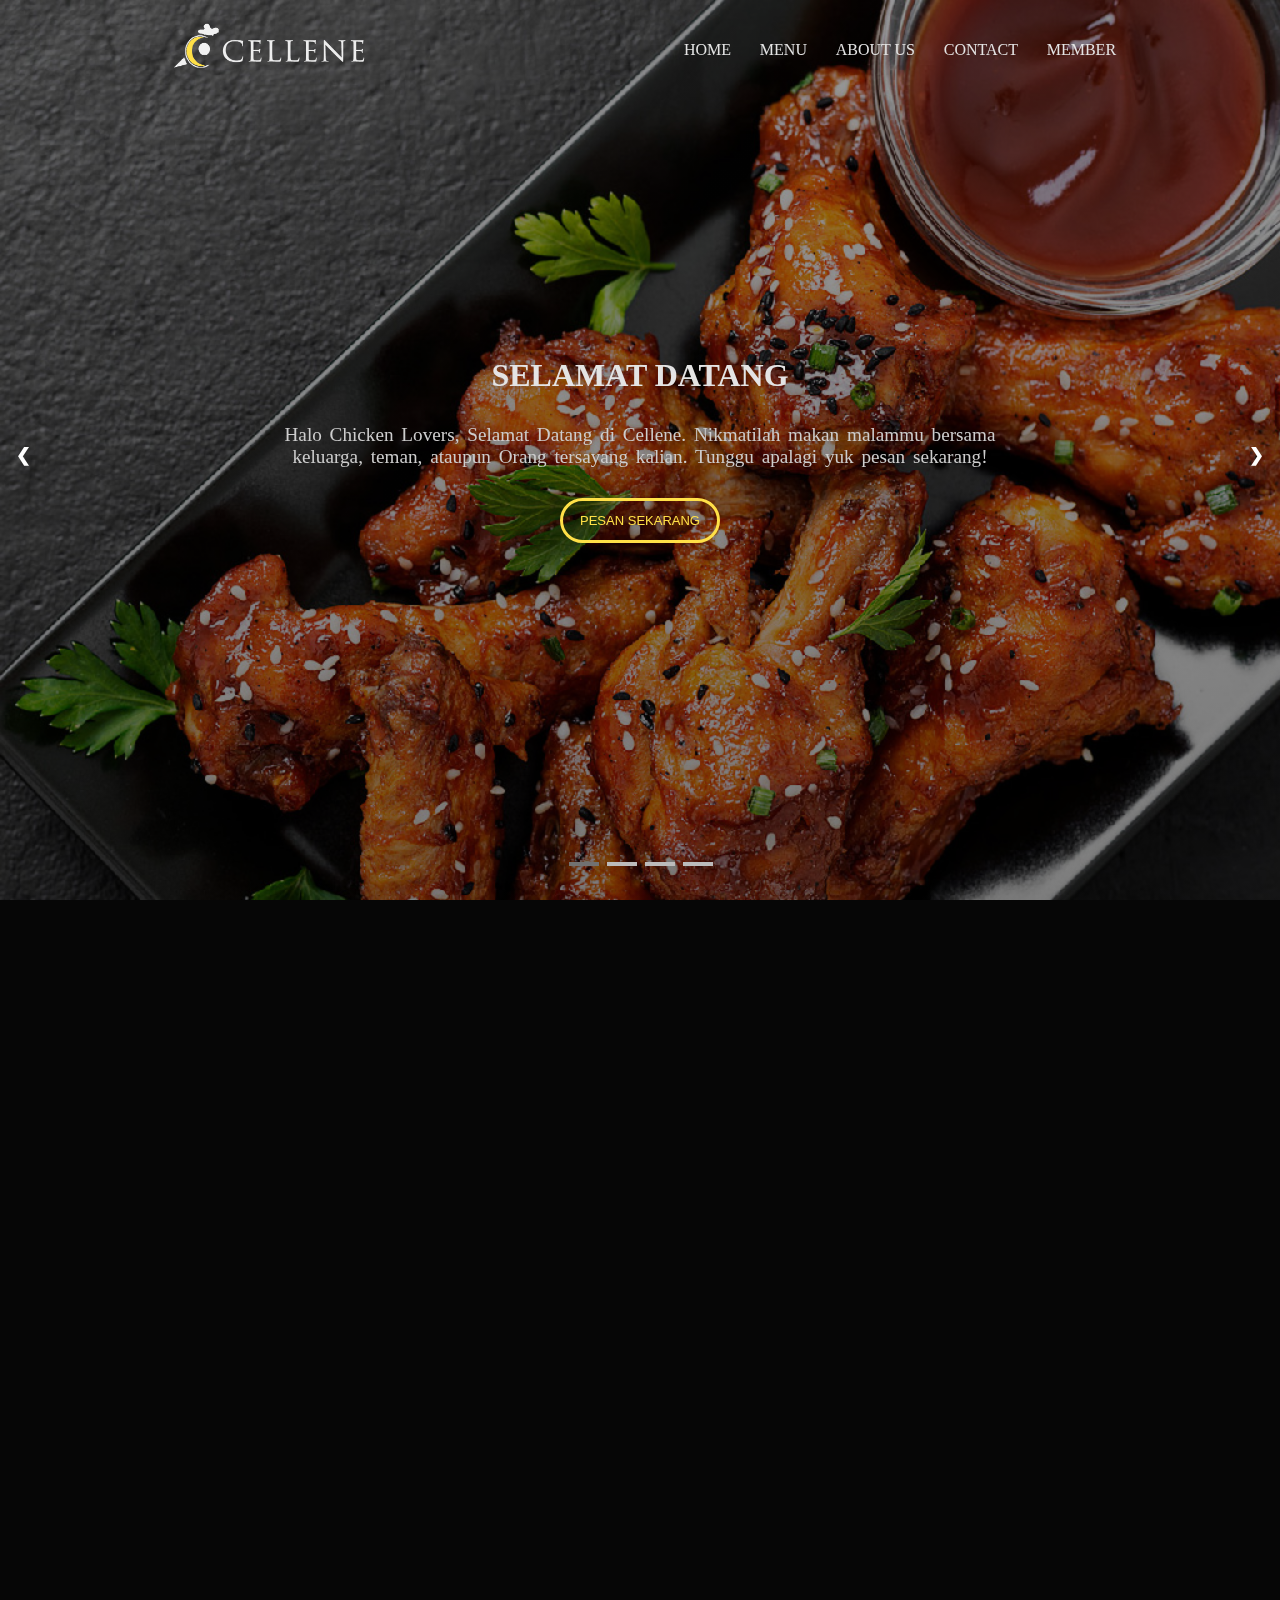
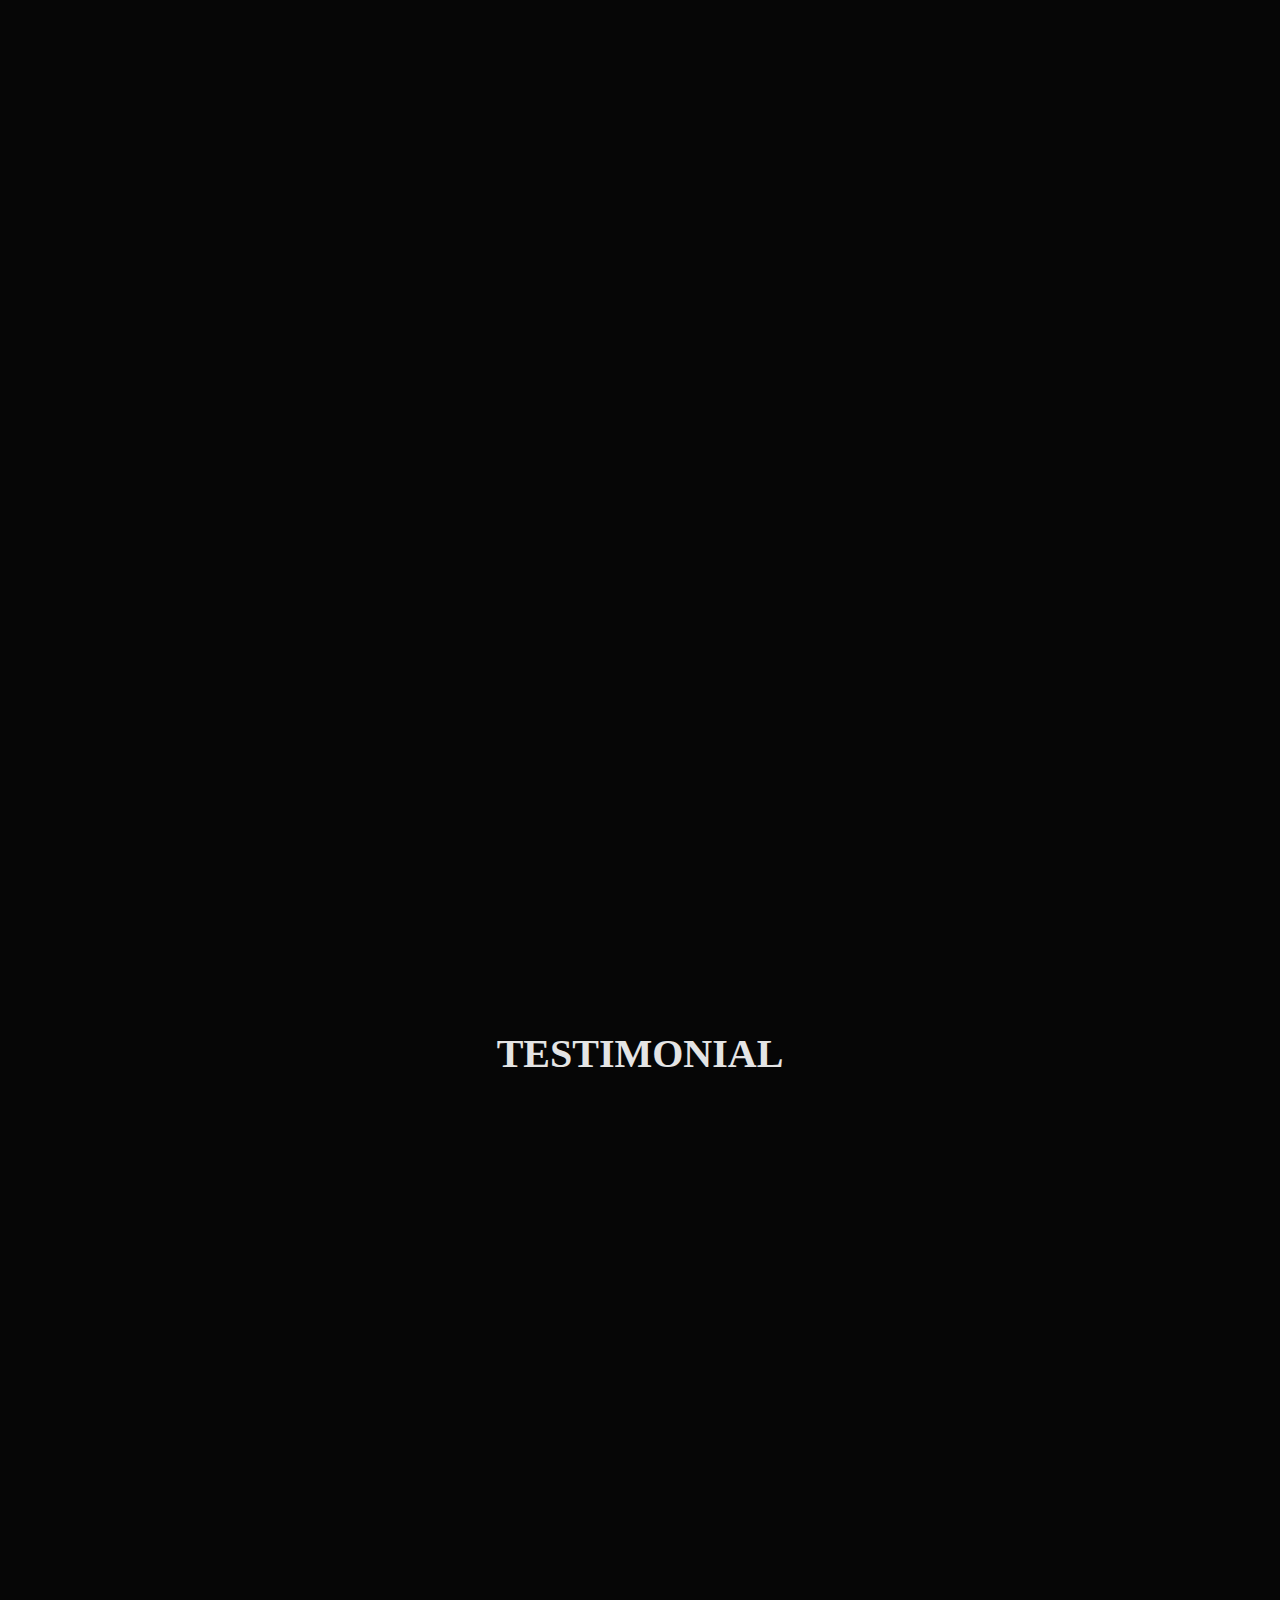
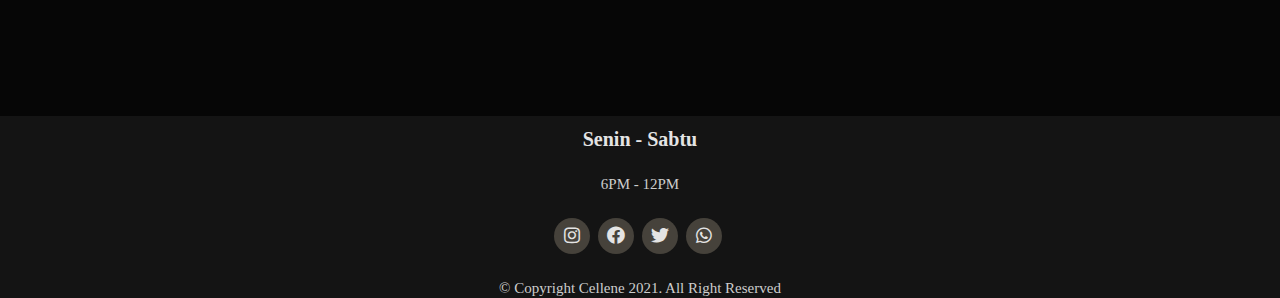
<file: index.html>
<!DOCTYPE HTML>
<html>
    <head>
        <meta charset="utf-8">
        <meta http-equiv="X-UA-Compatible" content="IE=edge">
        <meta name="viewport" content="width=device-width, initial-scale=1.0">
            <title>WELCOME TO CELLENE - HOMEPAGE</title>
            <link rel="icon" href="gambar/cellene-icon.ico" type="image/x-icon">
            <link rel="stylesheet" href="css/style.css" type="text/css">
            <link rel="stylesheet" href="https://cdnjs.cloudflare.com/ajax/libs/font-awesome/5.15.4/css/all.min.css" integrity="sha512-1ycn6IcaQQ40/MKBW2W4Rhis/DbILU74C1vSrLJxCq57o941Ym01SwNsOMqvEBFlcgUa6xLiPY/NS5R+E6ztJQ==" crossorigin="anonymous" referrerpolicy="no-referrer" />
            <link rel="stylesheet" href="aos-master/dist/aos.css">
    </head>

<body>
<!-------------------------navigasi-------------------->
<nav>
    <div class="logo">
      <a href="#"><img src="gambar/restaurant_logo2.png"></a>
    </div>
      <ul class="nav-links">
        <li><a href="#">HOME</a></li>
        <li><a href="menu.html">MENU</a></li>
        <li><a href="about us.html">ABOUT US</a></li>
        <li><a href="contact.html">CONTACT</a></li>
        <li><a href="member.html">MEMBER</a></li>
      </ul>
      
          <div class="burger">
            <div class="line1"></div>
            <div class="line2"></div>
            <div class="line3"></div>
          </div>
</nav>
<!-------------------------/navigasi-------------------->

<!-------------------------konten------------------------>
<!------------------------HERO INDEX----------------------------------->

<div class="slideshow-container">

    <div class="mySlides fade">
        <div id="hero-index">
            <div data-aos="fade-up">
                <h1>SELAMAT DATANG</h1>
                <p>Halo Chicken Lovers, Selamat Datang di Cellene. Nikmatilah makan malammu bersama keluarga, teman, ataupun
                    Orang tersayang kalian. Tunggu apalagi yuk pesan sekarang!
                </p>
                <a class="btn" href="menu.html">PESAN SEKARANG</a>
            </div>
        </div>    
    </div>
    
    <div class="mySlides fade">
        <div id="hero-aboutus">
            <div data-aos="fade-up">
                <h1>Meet Our Staff</h1>
                <p>
                    Dibalik Chicken Lunar and Cafe terdapat beberapa staff yang telah berjasa membangun nama dan 
                    brand restoran, serta referensi dari nama restoran yang kami pilih.
                </p>
                <a href="about us.html" class="btn">ABOUT US</a>
            </div>
        </div>
    </div>
    
    <div class="mySlides fade">
        <div id="hero-contact">
            <div data-aos="fade-up">
                <h1>Hubungi Kami</h1>
                <p>
                    Apakah anda ingin hubungi kami perihal masalah pesanan, pelayanan restoran,
                    komplain serta masukan dan lain sebagainya silahkan hubungi nomor kami atau bisa 
                    kunjungi kami sesuai lokasi yang ada di bawah ini.
                </p>
                <a class="btn" href="contact.html">CONTACT US</a>
            </div>
        </div>
    </div>
    
    <div class="mySlides fade">
        <div id="hero-member">
            <div data-aos="fade-up">
                <h1>MEMBERSHIP</h1>
                <p>
                    Jadilah Membership Cellene dan dapatkan berbagai macam hadiah menarik serta diskon setiap kali kamu
                    makan di Cellene Restaurant and Bar. Yuk gabung sekarang!
                </p>
                <a class="btn" href="member.html">MEMBER</a>
            </div>
        </div>
    </div>

      <div class="slide-dot">
            <span class="dot" onclick="currentSlide(1)"></span> 
            <span class="dot" onclick="currentSlide(2)"></span> 
            <span class="dot" onclick="currentSlide(3)"></span> 
            <span class="dot" onclick="currentSlide(4)"></span> 
      </div>
            <a class="prev" onclick="plusSlides(-1)">&#10094;</a>
            <a class="next" onclick="plusSlides(1)">&#10095;</a>
</div>
<!------------------------/HERO----------------------------------->
<!------------------- konten utama -------------------------------->
<!----sejarah restoran-->
<div class="section-content">
    <div class="container" data-aos="fade-right">
        <div class="content-description">
            <div class="content-img1">
                <img src="gambar/Mockup - Cellene restaurant2 sharpen.jpg">
            </div>
            <div class="description">
                <h1>About Cellene</h1>
                <p>Restoran Cellene pertama kali didirikan oleh Gung Nanda (owner). Pada tanggal 19 November 2021,
                owner berniat membangun sebuah restoran. Namun, owner bingung nama apa yang pas untuk restoran yang ingin dibangun.
                Saking bingungnya owner keluar kamar untuk memikirkan nama restoran sambil menatap lagit.
                kebetulan pada malam itu sedang bulan purnama, pada saat itu owner langsung mendapatkan inspirasi untuk menciptkan nama restoran
                yang ada hubungannya dengan bulan. Pada tanngal 26 November 2021 restoran Cellene akhirnya baru direalisasikan.
            </p>
            <a class="btn-desc" href="about us.html">ABOUT US</a>
            </div>
        </div>
    </div>
</div>

<!----menu restoran-->
<div class="section-content">
    <div class="container" data-aos="fade-left">
        <div class="content-description">
            <div class="content-img1">
                <img src="gambar/4-11.jpg">
            </div>
            <div class="description">
                <h1>Our Dishes</h1>
                <p>
                    Daging ayam berkualitas tinggi dengan keadaan fresh yang baru dipotong pada saat pagi hari, 
                    lalu kami olah pada saat sebelum restoran dibuka. Ini dilakukan untuk menjaga kualitas 
                    daging ayam yang disajikan Cellene. Tentu saja dengan bumbu rahasia Cellene
                    sehingga cita rasa dari daging olahan Cellene tetap memiliki ciri khasnya. Gimana Chicken Lovers, tertarik melihat apa saja
                    menu kami? yuk cek menu kami!.
                </p>
            <a class="btn-desc" href="menu.html">MENU</a>
            </div>
        </div>
    </div>
</div>

<!----Review Restoran-------->

<div class="container-review">
    <div class="judul-menu">
        <h1>TESTIMONIAL</h1>
    </div>
        <div class="section-review">

            <div class="review"  data-aos="fade-up">
                <div class="pict">
                    <img src="gambar/testimonial/testimonials-1.jpg" class="bulat-review">
                </div>
                <h4>James Tenpoles</h5>
                    <div class="review-star">
                        <a class="" href="#"><i class="fas fa-star"></i></a>
                        <a class="" href="#"><i class="fas fa-star"></i></a>
                        <a class="" href="#"><i class="fas fa-star"></i></a>
                        <a class="" href="#"><i class="fas fa-star"></i></a>
                        <a class="" href="#"><i class="far fa-star"></i></a>
                    </div>
                    <div class="comment">
                        <p>
                            hahaha.... ketika saya makan disini suasananya sangat menarik, selain itu 
                            makanannya enak juga. Tekstur ayamnya empuk. Mantap !

                        </p>
                    </div>
            </div>

            <div class="review"  data-aos="fade-up">
                <div class="pict">
                    <img src="gambar/testimonial/BOTAK1.jpg" class="bulat-review">
                </div>
                <h4>Johnny John</h5>
                    <div class="review-star">
                        <a class="" href="#"><i class="fas fa-star"></i></a>
                        <a class="" href="#"><i class="fas fa-star"></i></a>
                        <a class="" href="#"><i class="fas fa-star"></i></a>
                        <a class="" href="#"><i class="fas fa-star"></i></a>
                        <a class="" href="#"><i class="far fa-star"></i></a>
                    </div>
                    <div class="comment">
                        <p>
                            Suasana restorannya lumayan, harga bersahabat untuk dompet mahasiswa.
                            saya sering kesini untuk makan malam bersama keluarga dan teman. Saya kasik
                            bintang empat dulu nanti kalo ada diskon saya tambahin lagi bintangnya.
                        </p>
                    </div>
            </div>

            <div class="review"  data-aos="fade-up">
                <div class="pict">
                    <img src="gambar/testimonial/testimonial-2.jpg" class="bulat-review">
                </div>
                <h4>Smitty jensen</h5>
                    <div class="review-star">
                        <a class="" href="#"><i class="fas fa-star"></i></a>
                        <a class="" href="#"><i class="fas fa-star"></i></a>
                        <a class="" href="#"><i class="fas fa-star"></i></a>
                        <a class="" href="#"><i class="fas fa-star"></i></a>
                        <a class="" href="#"><i class="far fa-star"></i></a>
                    </div>
                    <div class="comment">
                        <p>
                           Untuk minumannya enak, bartendernya lumayan menghibur juga. Harga minuman ramah kantong.
                           Pada awalnya saya kira ini restoran mahal, setelah saya coba masuk dan lihat menunya,
                           ternyata harganya lumayan murah. Mungkin kapan - kapan saya bawa temen saya kesini deh 
                           buat kumpul bareng.
                        </p>
                    </div>
                </div>
        </div>
</div>

<!-------------------------/konten------------------------>

<!-------------------------footer------------------------>
<div class="footer">
    <div class="content-footer2">
        <h4>Senin - Sabtu</h4>
        <p>6PM - 12PM</p>
        <a class="socialmedia" href="#"><i class="fab fa-instagram"></i></a>
        <a class="socialmedia" href="#"><i class="fab fa-facebook"></i></a>
        <a class="socialmedia" href="#"><i class="fab fa-twitter"></i></a>
        <a class="socialmedia" href="#"><i class="fab fa-whatsapp"></i></a>
        <p>&copy; Copyright Cellene 2021. All Right Reserved</p>
    </div>
</div>
<!-------------------------/footer------------------------>
<script src="js/script.js"></script>
<script src="js/carousel.js"></script>
<script src="aos-master/dist/aos.js"></script>
<script>
    AOS.init();
</script>
</body>
</html>
</file>
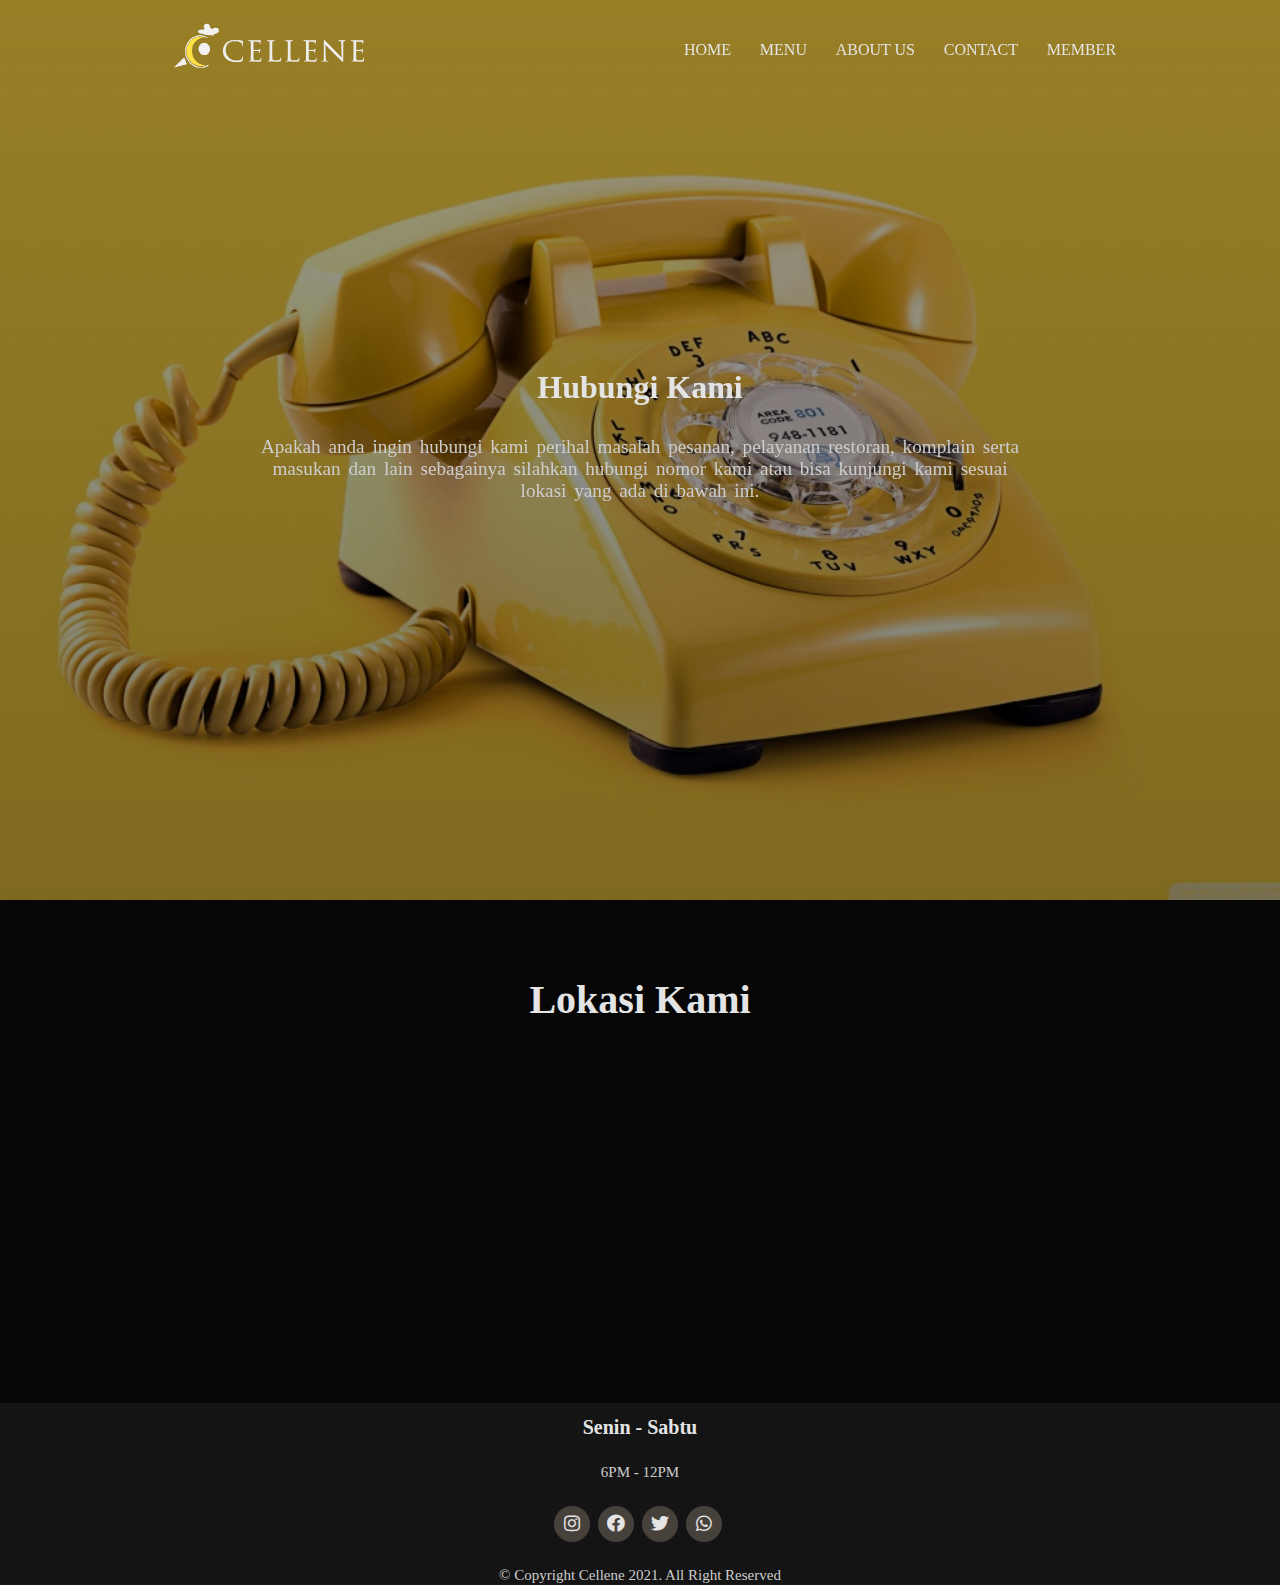
<file: contact.html>
<!DOCTYPE html>
<html lang="en">
<head>
    <meta charset="UTF-8">
    <meta http-equiv="X-UA-Compatible" content="IE=edge">
    <meta name="viewport" content="width=device-width, initial-scale=1.0">
        <title>Contact Us</title>
        <link rel="icon" href="gambar/cellene-icon.ico" type="image/x-icon">
        <link rel="stylesheet" href="css/style.css" type="text/css" >
        <link rel="stylesheet" href="https://cdnjs.cloudflare.com/ajax/libs/font-awesome/5.15.4/css/all.min.css" integrity="sha512-1ycn6IcaQQ40/MKBW2W4Rhis/DbILU74C1vSrLJxCq57o941Ym01SwNsOMqvEBFlcgUa6xLiPY/NS5R+E6ztJQ==" crossorigin="anonymous" referrerpolicy="no-referrer" />
        <link rel="stylesheet" href="aos-master/dist/aos.css">
</head>
<body>
    <!-------------------------navigasi-------------------->
<nav>
    <div class="logo">
      <a href="#"><img src="gambar/restaurant_logo2.png"></a>
    </div>
      <ul class="nav-links">
        <li><a href="index.html">HOME</a></li>
        <li><a href="menu.html">MENU</a></li>
        <li><a href="about us.html">ABOUT US</a></li>
        <li><a href="#">CONTACT</a></li>
        <li><a href="member.html">MEMBER</a></li>
      </ul>
      
          <div class="burger">
            <div class="line1"></div>
            <div class="line2"></div>
            <div class="line3"></div>
          </div>
</nav>
<!-------------------------/navigasi-------------------->

<!-------------------------konten------------------------>
<div id="hero-contact">
    <div data-aos="fade-up">
        <h1>Hubungi Kami</h1>
        <p>
            Apakah anda ingin hubungi kami perihal masalah pesanan, pelayanan restoran,
            komplain serta masukan dan lain sebagainya silahkan hubungi nomor kami atau bisa 
            kunjungi kami sesuai lokasi yang ada di bawah ini.
        </p>
    </div>
</div>



<!-----------------------------MAP----------------------->
<div class="lokasi">
    <h1 class="tengah">Lokasi Kami</h1>
    <iframe src="https://www.google.com/maps/embed?pb=!1m18!1m12!1m3!1d31553.766014207242!
    2d115.13797433339009!3d-8.670544921073722!2m3!1f0!2f0!3f0!3m2!1i1024!2i768!4f13.1!3m3!1m2!1s
    0x2dd2478621f5b693%3A0xa157bd1e893b4293!2sPantai%20Batu%20Bolong!5e0!3m2!1sid!2sid!4v1642922889
    660!5m2!1sid!2sid" width="100%" height="300" style="border:0;" allowfullscreen="" loading="lazy"></iframe>
</div>
<!-------------------------footer------------------------>
<div class="footer">
    <div class="content-footer2">
        <h4>Senin - Sabtu</h4>
        <p>6PM - 12PM</p>
        <a class="socialmedia" href="#"><i class="fab fa-instagram"></i></a>
        <a class="socialmedia" href="#"><i class="fab fa-facebook"></i></a>
        <a class="socialmedia" href="#"><i class="fab fa-twitter"></i></a>
        <a class="socialmedia" href="#"><i class="fab fa-whatsapp"></i></a>
        <p>&copy; Copyright Cellene 2021. All Right Reserved</p>
    </div>
</div>
<!-------------------------/footer------------------------>
<script src="js/script.js"></script>
<script src="aos-master/dist/aos.js"></script>
<script>
    AOS.init();
</script>
</body>
</html>
</file>
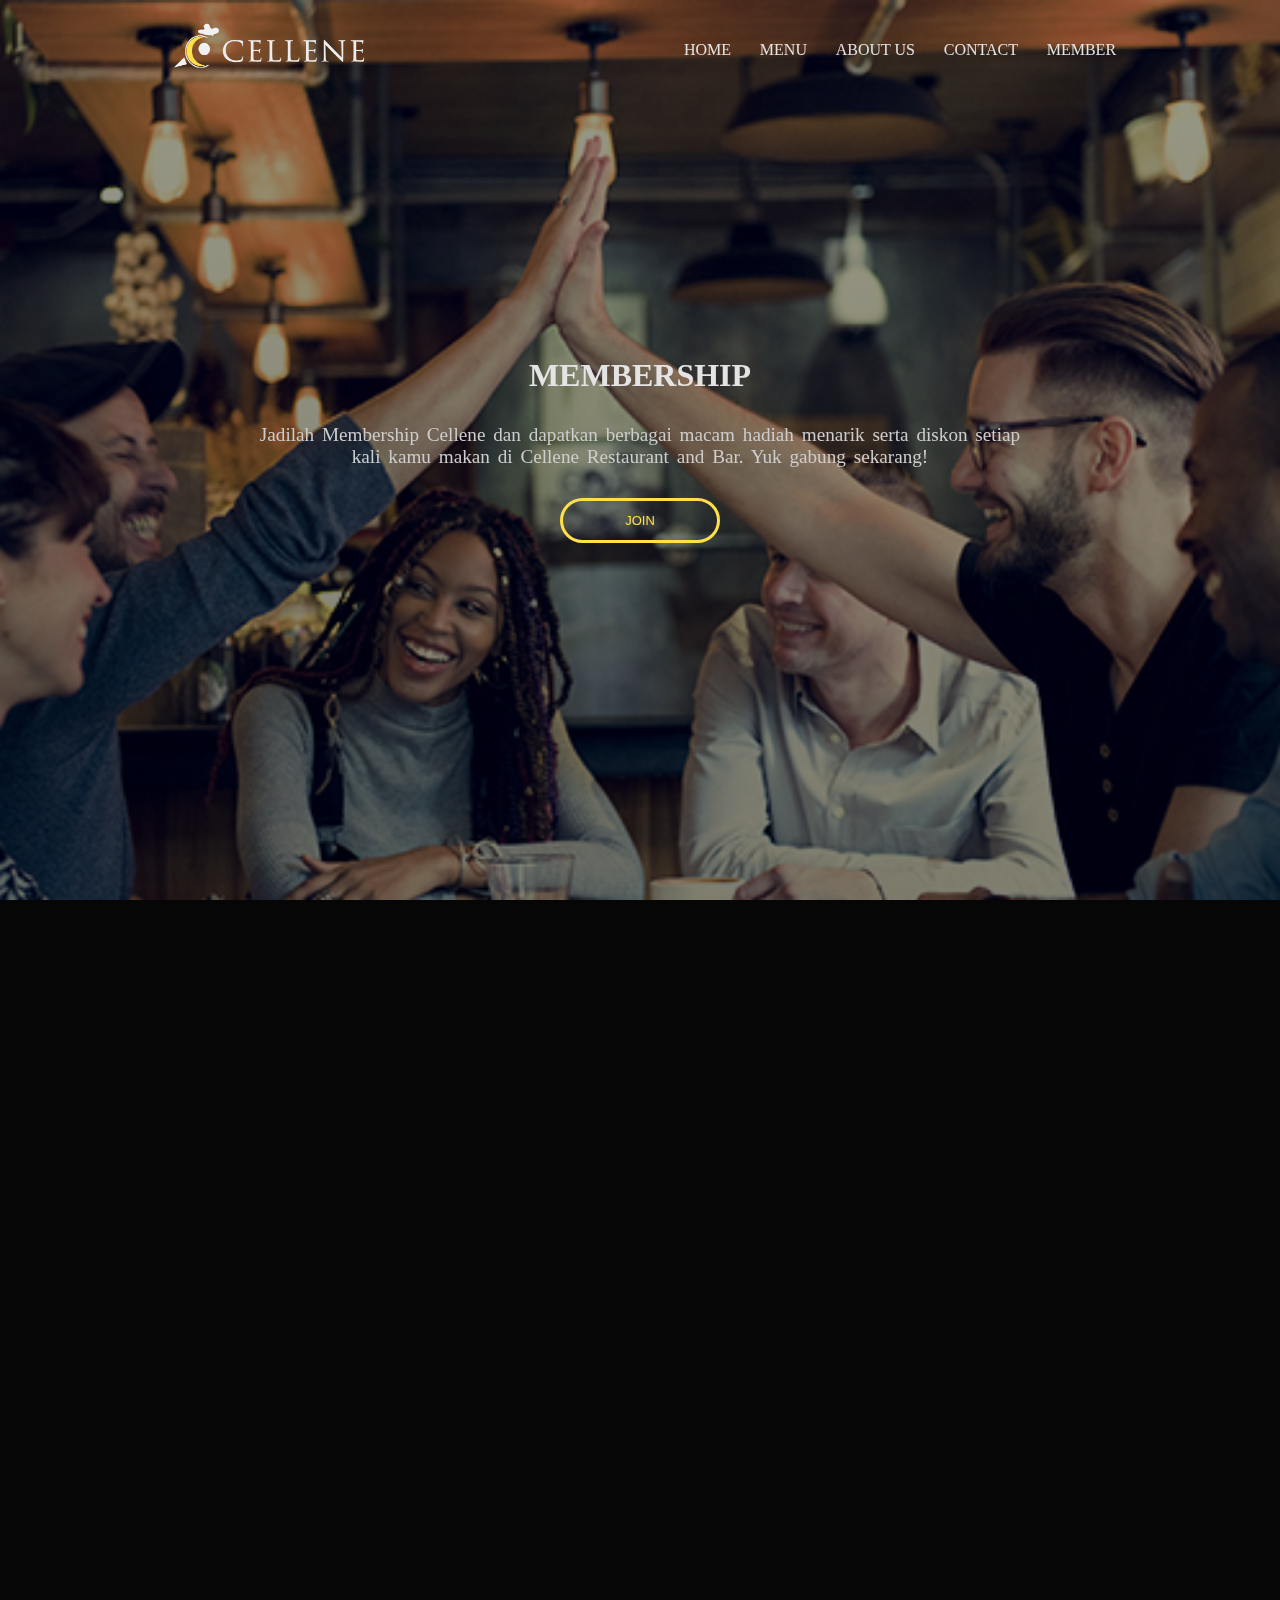
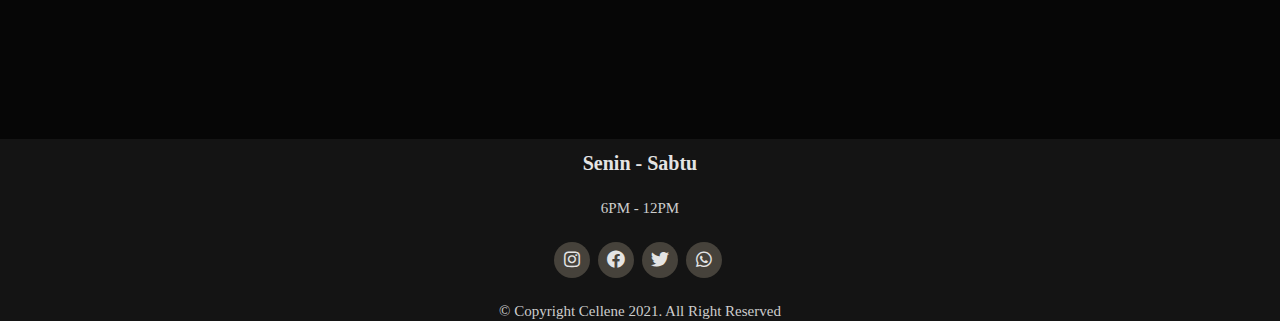
<file: member.html>
<!DOCTYPE html>
<html lang="en">
<head>
    <meta charset="UTF-8">
    <meta http-equiv="X-UA-Compatible" content="IE=edge">
    <meta name="viewport" content="width=device-width, initial-scale=1.0">
    <title>Cellene - Membership</title>
    <link rel="icon" href="gambar/cellene-icon.ico" type="image/x-icon">
    <link rel="stylesheet" href="css/style.css" type="text/css" >
    <link rel="stylesheet" href="https://cdnjs.cloudflare.com/ajax/libs/font-awesome/5.15.4/css/all.min.css" integrity="sha512-1ycn6IcaQQ40/MKBW2W4Rhis/DbILU74C1vSrLJxCq57o941Ym01SwNsOMqvEBFlcgUa6xLiPY/NS5R+E6ztJQ==" crossorigin="anonymous" referrerpolicy="no-referrer" />
    <link rel="stylesheet" href="aos-master/dist/aos.css">
</head>
<body>
    
<!-------------------------navigasi-------------------->
<nav>
    <div class="logo">
      <a href="#"><img src="gambar/restaurant_logo2.png"></a>
    </div>
      <ul class="nav-links">
        <li><a href="index.html">HOME</a></li>
        <li><a href="menu.html">MENU</a></li>
        <li><a href="about us.html">ABOUT US</a></li>
        <li><a href="contact.html">CONTACT</a></li>
        <li><a href="#">MEMBER</a></li>
      </ul>
      
          <div class="burger">
            <div class="line1"></div>
            <div class="line2"></div>
            <div class="line3"></div>
          </div>
</nav>
<!-------------------------/navigasi-------------------->

<!-------------------------HERO MEMBERSHIP----------------->
<div id="hero-member">
    <div data-aos="fade-up">
        <h1>MEMBERSHIP</h1>
        <p>
            Jadilah Membership Cellene dan dapatkan berbagai macam hadiah menarik serta diskon setiap kali kamu
            makan di Cellene Restaurant and Bar. Yuk gabung sekarang!
        </p>
        <a class="btn" href="menu.html">JOIN</a>
    </div>
</div>

<!-------------KONTEN----------------------------------------------->
<div class="section-content">
    <div class="container" data-aos="fade-right">
        <div class="content-description">
            <div class="content-img1">
                <img src="gambar/baju membership.jpg">
            </div>
            <div class="description">
                <h1>GET FREE POLO APPAREL</h1>
                <p> 
                    Kaos Polo Warna hitam dengan menggunakan bahan Pique PVC yang membuat nyaman saat dipakai
                    .Yuk tunggu apalagi dapatkan kaos polo ini secara gratis dengan cara join membership kami di Cellene Restaurant and bar.
                </p>
                <a class="btn-desc" href="#">JOIN SEKARANG</a>
            </div>
        </div>
    </div>
</div>


<!-------------------------footer------------------------>
<div class="footer">
    <div class="content-footer2">
        <h4>Senin - Sabtu</h4>
        <p>6PM - 12PM</p>
        <a class="socialmedia" href="#"><i class="fab fa-instagram"></i></a>
        <a class="socialmedia" href="#"><i class="fab fa-facebook"></i></a>
        <a class="socialmedia" href="#"><i class="fab fa-twitter"></i></a>
        <a class="socialmedia" href="#"><i class="fab fa-whatsapp"></i></a>
        <p>&copy; Copyright Cellene 2021. All Right Reserved</p>
    </div>
</div>
<!-------------------------/footer------------------------>
<script src="js/script.js"></script>
<script src="aos-master/dist/aos.js"></script>
<script>
    AOS.init();
</script>
</body>
</html>
</file>
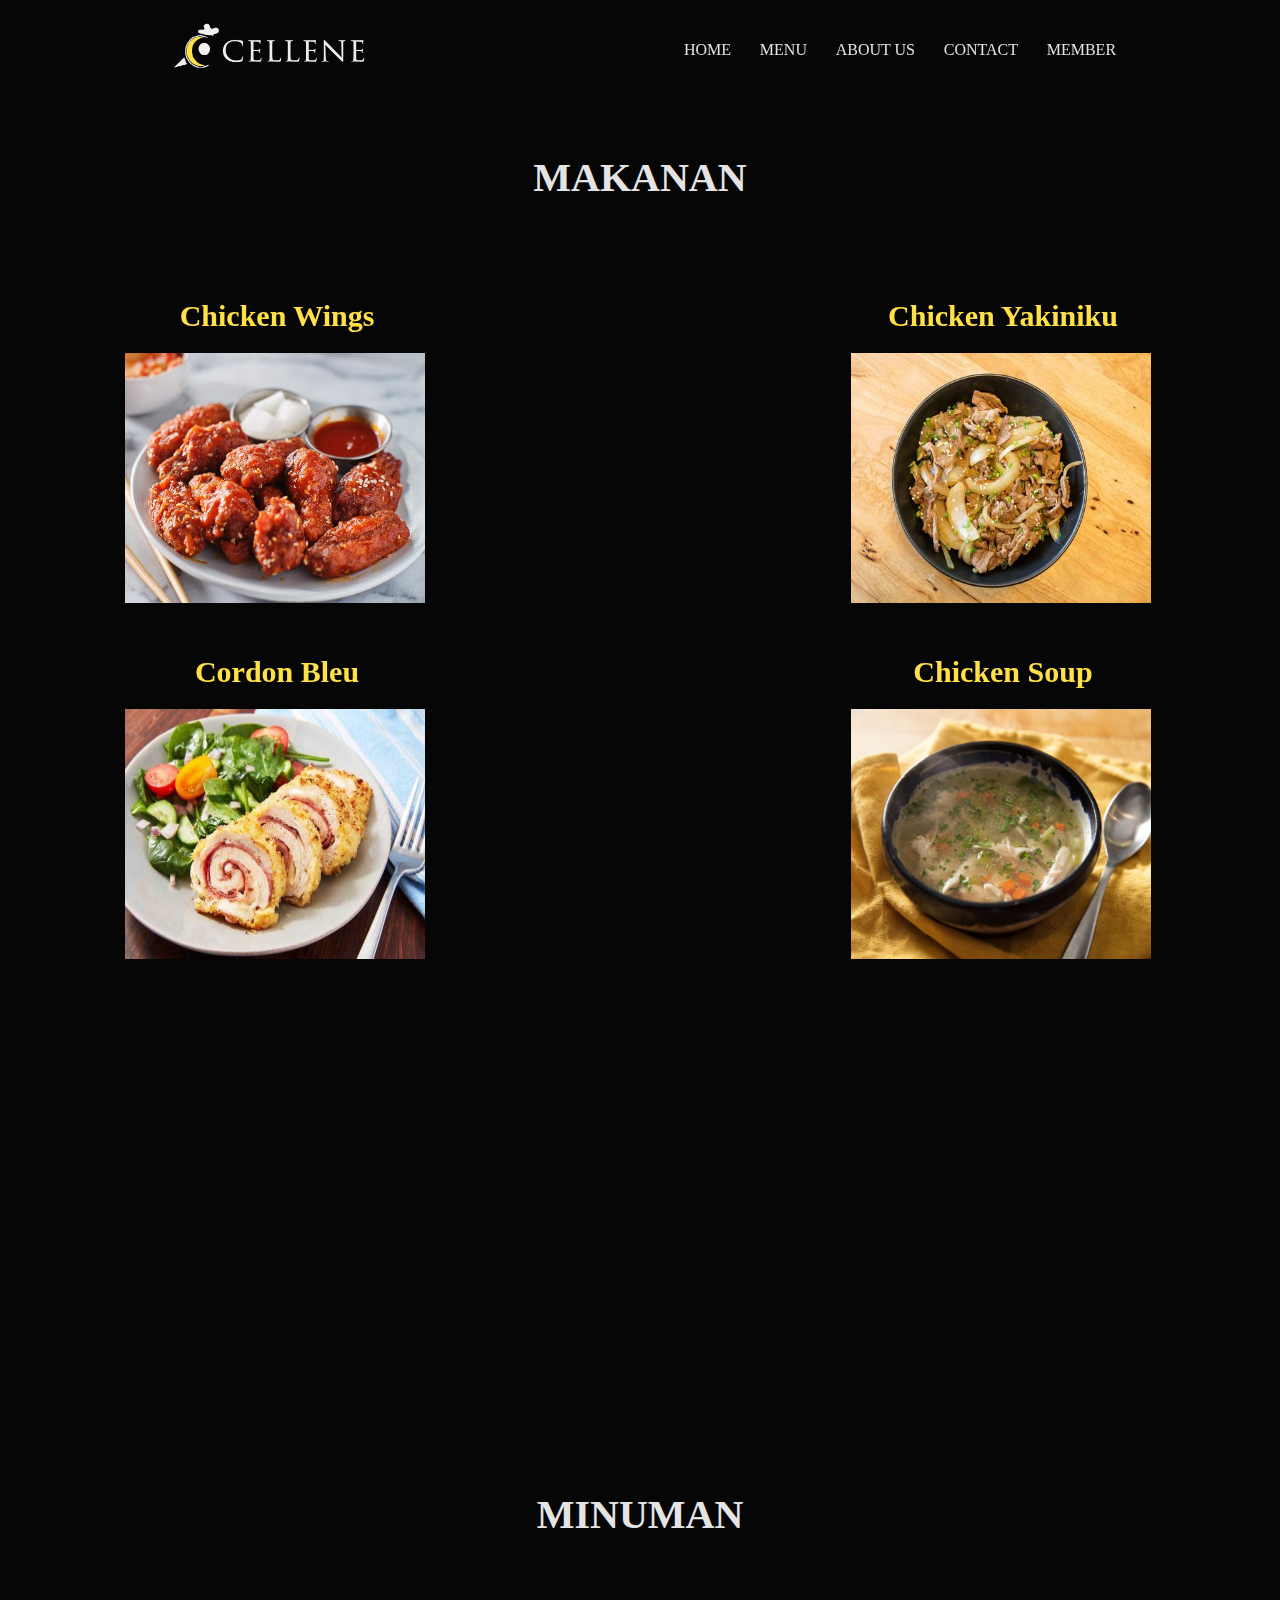
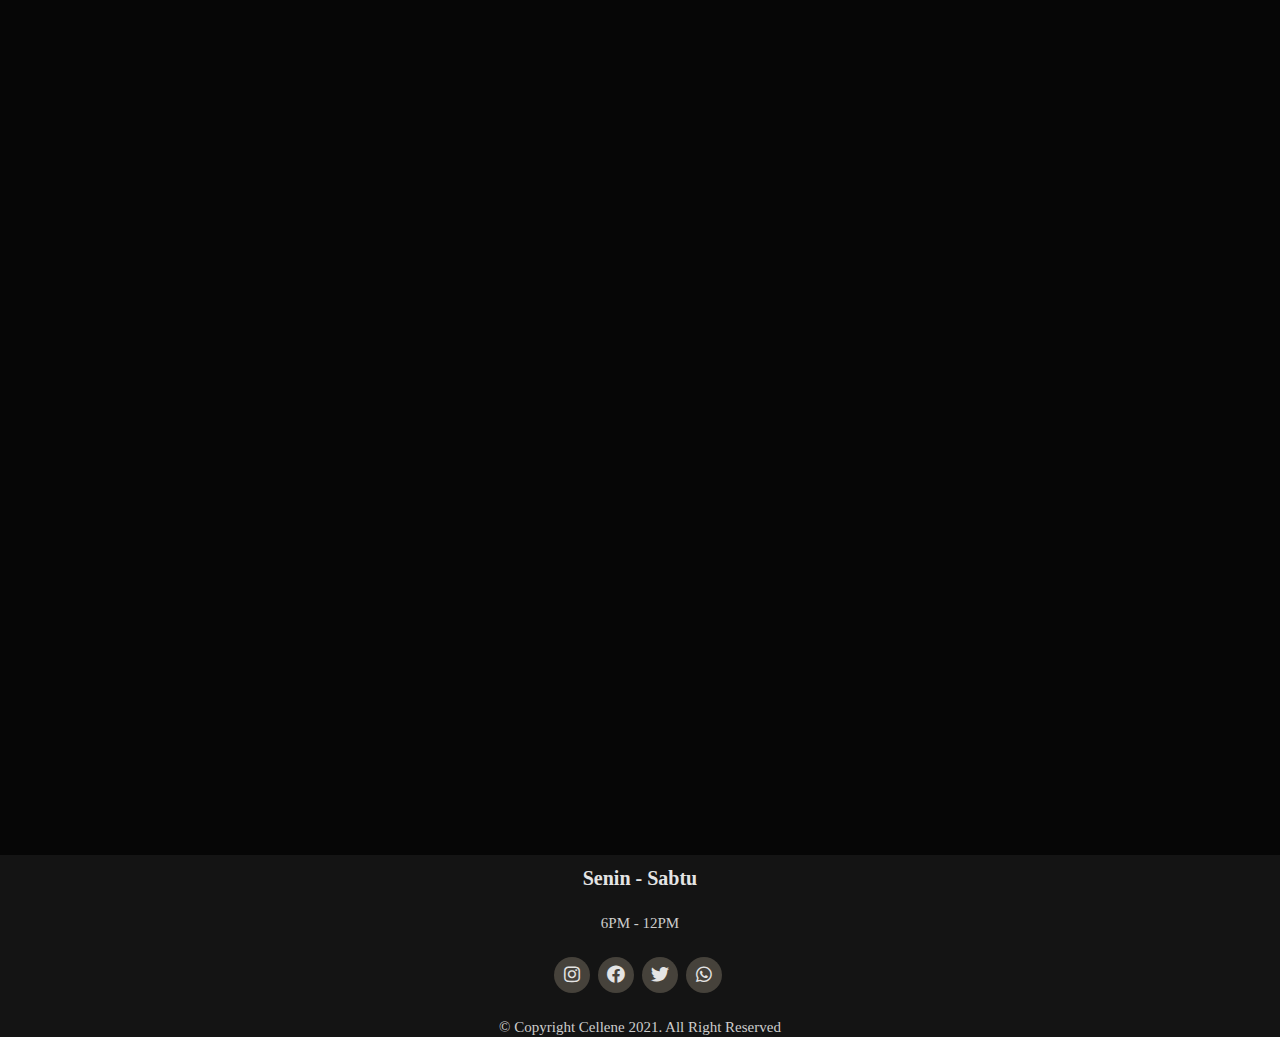
<file: menu.html>
<!DOCTYPE html>
<html>
<head>
	<meta charset="UTF-8">
    <meta http-equiv="X-UA-Compatible" content="IE=edge">
    <meta name="viewport" content="width=device-width, initial-scale=1.0">
	<title>CELLENE - MENU</title>
	<link rel="icon" href="gambar/cellene-icon.ico">
	<link rel="stylesheet" href="css/style.css" type="text/css" >
	<link rel="stylesheet" href="https://cdnjs.cloudflare.com/ajax/libs/font-awesome/5.15.4/css/all.min.css" integrity="sha512-1ycn6IcaQQ40/MKBW2W4Rhis/DbILU74C1vSrLJxCq57o941Ym01SwNsOMqvEBFlcgUa6xLiPY/NS5R+E6ztJQ==" crossorigin="anonymous" referrerpolicy="no-referrer" />
	<link rel="stylesheet" href="aos-master/dist/aos.css">
</head>
<body>

	<!-------------------------navigasi-------------------->
	<nav>
		<div class="logo">
		  <a href="#"><img src="gambar/restaurant_logo2.png"></a>
		</div>
		  <ul class="nav-links">
			<li><a href="index.html"">HOME</a></li>
			<li><a href="#">MENU</a></li>
			<li><a href="about us.html" >ABOUT US</a></li>
			<li><a href="contact.html">CONTACT</a></li>
			<li><a href="member.html">MEMBER</a></li>
		  </ul>
			  <div class="burger">
				<div class="line1"></div>
				<div class="line2"></div>
				<div class="line3"></div>
			  </div>
	</nav>
<!-------------------------/navigasi-------------------->
<!---------------------MENU MAKANAN----------------->
<div class="container-menu">
	<div class="judul-menu">
		<h1>MAKANAN</h1>
	</div>
	<div class="menu-section">
		<div class="menu-makanan">
			<div data-aos="fade-up">
				<h2>Chicken Wings</h2>
				<img src="gambar/chicken wings.jpeg" class="img-makanan zoom">
			</div>
		</div>
		<div class="menu-makanan">
			<div data-aos="fade-up">
				<h2>Chicken Yakiniku</h2>
				<img src="gambar/chicken yakiniku.jpeg" class="img-makanan">
			</div>
		</div>
		<div class="menu-makanan">
			<div data-aos="fade-up">
				<h2>Cordon Bleu</h2>
				<img src="gambar/cordon bleu.jpg" class="img-makanan">
			</div>
		</div>
		<div class="menu-makanan">
			<div data-aos="fade-up">
				<h2>Chicken Soup</h2>
				<img src="gambar/chicken-soup.jpg" class="img-makanan">
			</div>
		</div>
		<div class="menu-makanan">
			<div data-aos="fade-up">
				<h2>Chicken Kaarage</h2>
				<img src="gambar/karaage_japanese_chicken.jpg" class="img-makanan">
			</div>
		</div>
		<div class="menu-makanan">
			<div data-aos="fade-up">
				<h2>Grilled Chicken Steak</h2>
				<img src="gambar/grilled chicken steak vegetables marble.jpg" class="img-makanan">
			</div>
		</div>
	</div>
</div>
<!---------------------MENU MINUMAN----------------->
	<div class="judul-menu">
		<h1>MINUMAN</h1>
	</div>
	<div class="menu-section">
		<div class="menu-makanan">
			<div data-aos="fade-up">
				<h2>Air Mineral</h2>
				<img src="gambar/air putih.jpg" class="img-makanan">
			</div>
		</div>
		<div class="menu-makanan">
			<div data-aos="fade-up">
				<h2>Jus Mangga</h2>
				<img src="gambar/jus mangga.jpg" class="img-makanan">
			</div>
		</div>
		<div class="menu-makanan">
			<div data-aos="fade-up">
				<h2>Jus Alpukat</h2>
				<img src="gambar/jus alpukat2.jpg" class="img-makanan">
			</div>
		</div>
		<div class="menu-makanan">
			<div data-aos="fade-up">
				<h2>Es Teh</h2>
				<img src="gambar/es teh.jpg" class="img-makanan">
			</div>
		</div>
		<div class="menu-makanan">
			<div data-aos="fade-up">
				<h2>Milkshake</h2>
				<img src="gambar/milkshake-_140109164726-465.jpg" class="img-makanan">			
			</div>
		</div>
		<div class="menu-makanan">
			<div data-aos="fade-up">
				<h2>Es Kopi Susu</h2>
				<img src="gambar/es-kopi-susu-img.jpg" class="img-makanan">
			</div>
		</div>
	</div>
</div>
<!---------------------/MENU MAKANAN----------------->

<!-------------------------footer------------------------>
<div class="footer">
    <div class="content-footer2">
        <h4>Senin - Sabtu</h4>
        <p>6PM - 12PM</p>
        <a class="socialmedia" href="#"><i class="fab fa-instagram"></i></a>
        <a class="socialmedia" href="#"><i class="fab fa-facebook"></i></a>
        <a class="socialmedia" href="#"><i class="fab fa-twitter"></i></a>
		<a class="socialmedia" href="#"><i class="fab fa-whatsapp"></i></a>
        <p>&copy; Copyright Cellene 2021. All Right Reserved</p>
    </div>
</div>
<!-------------------------/footer------------------------>
<script src="js/script.js"></script>
<script src="aos-master/dist/aos.js"></script>
<script>
    AOS.init();
</script>
</body>
</html>
</file>
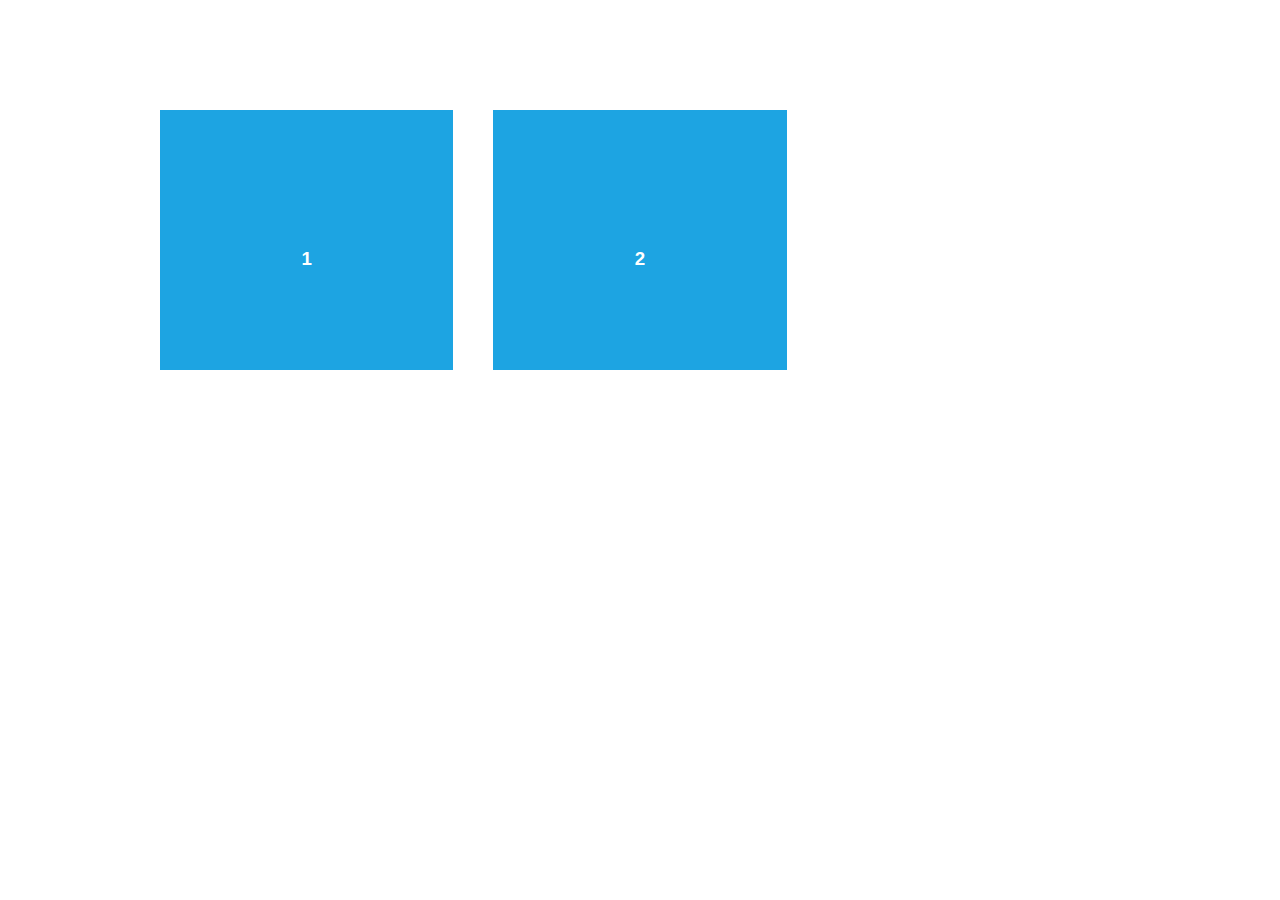
<file: aos-master/demo/async.html>
<!DOCTYPE html>
<html>
  <head>
    <meta charset="utf-8">
    <title>AOS - Animate on scroll library</title>
    <meta name="viewport" content="width=device-width">
    <link rel="stylesheet" href="css/styles.css" />
    <link rel="stylesheet" href="../dist/aos.css" />
  </head>
  <body>
    <div id="aos-demo" class="aos-all"></div>

    <script src="../dist/aos.js"></script>
    <script>
      AOS.init({
        easing: 'ease-in-out-sine'
      });

      setInterval(addItem, 300);

      var itemsCounter = 1;
      var container = document.getElementById('aos-demo');

      function addItem () {
        if (itemsCounter > 42) return;
        var item = document.createElement('div');
        item.classList.add('aos-item');
        item.setAttribute('data-aos', 'fade-up');
        item.innerHTML = '<div class="aos-item__inner"><h3>' + itemsCounter + '</h3></div>';
        container.appendChild(item);
        itemsCounter++;
      }
    </script>
  </body>
</html>
</file>
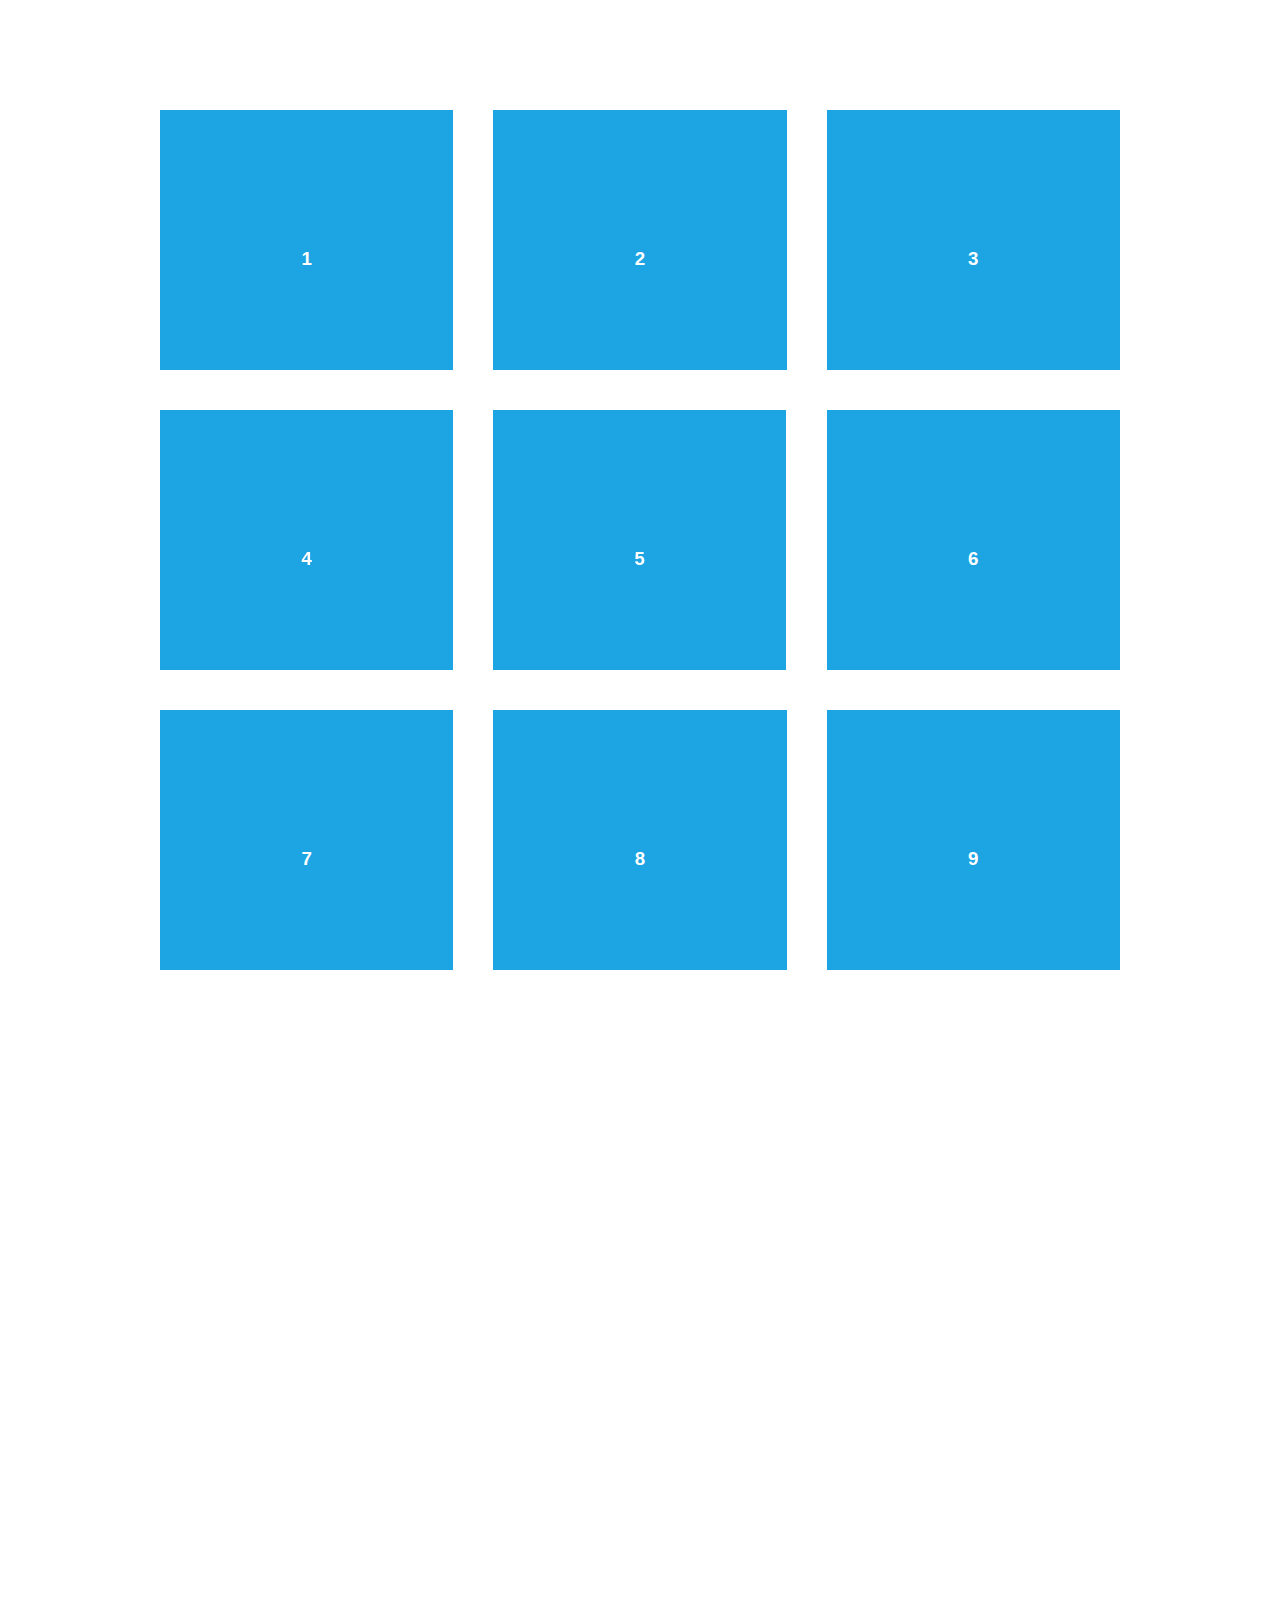
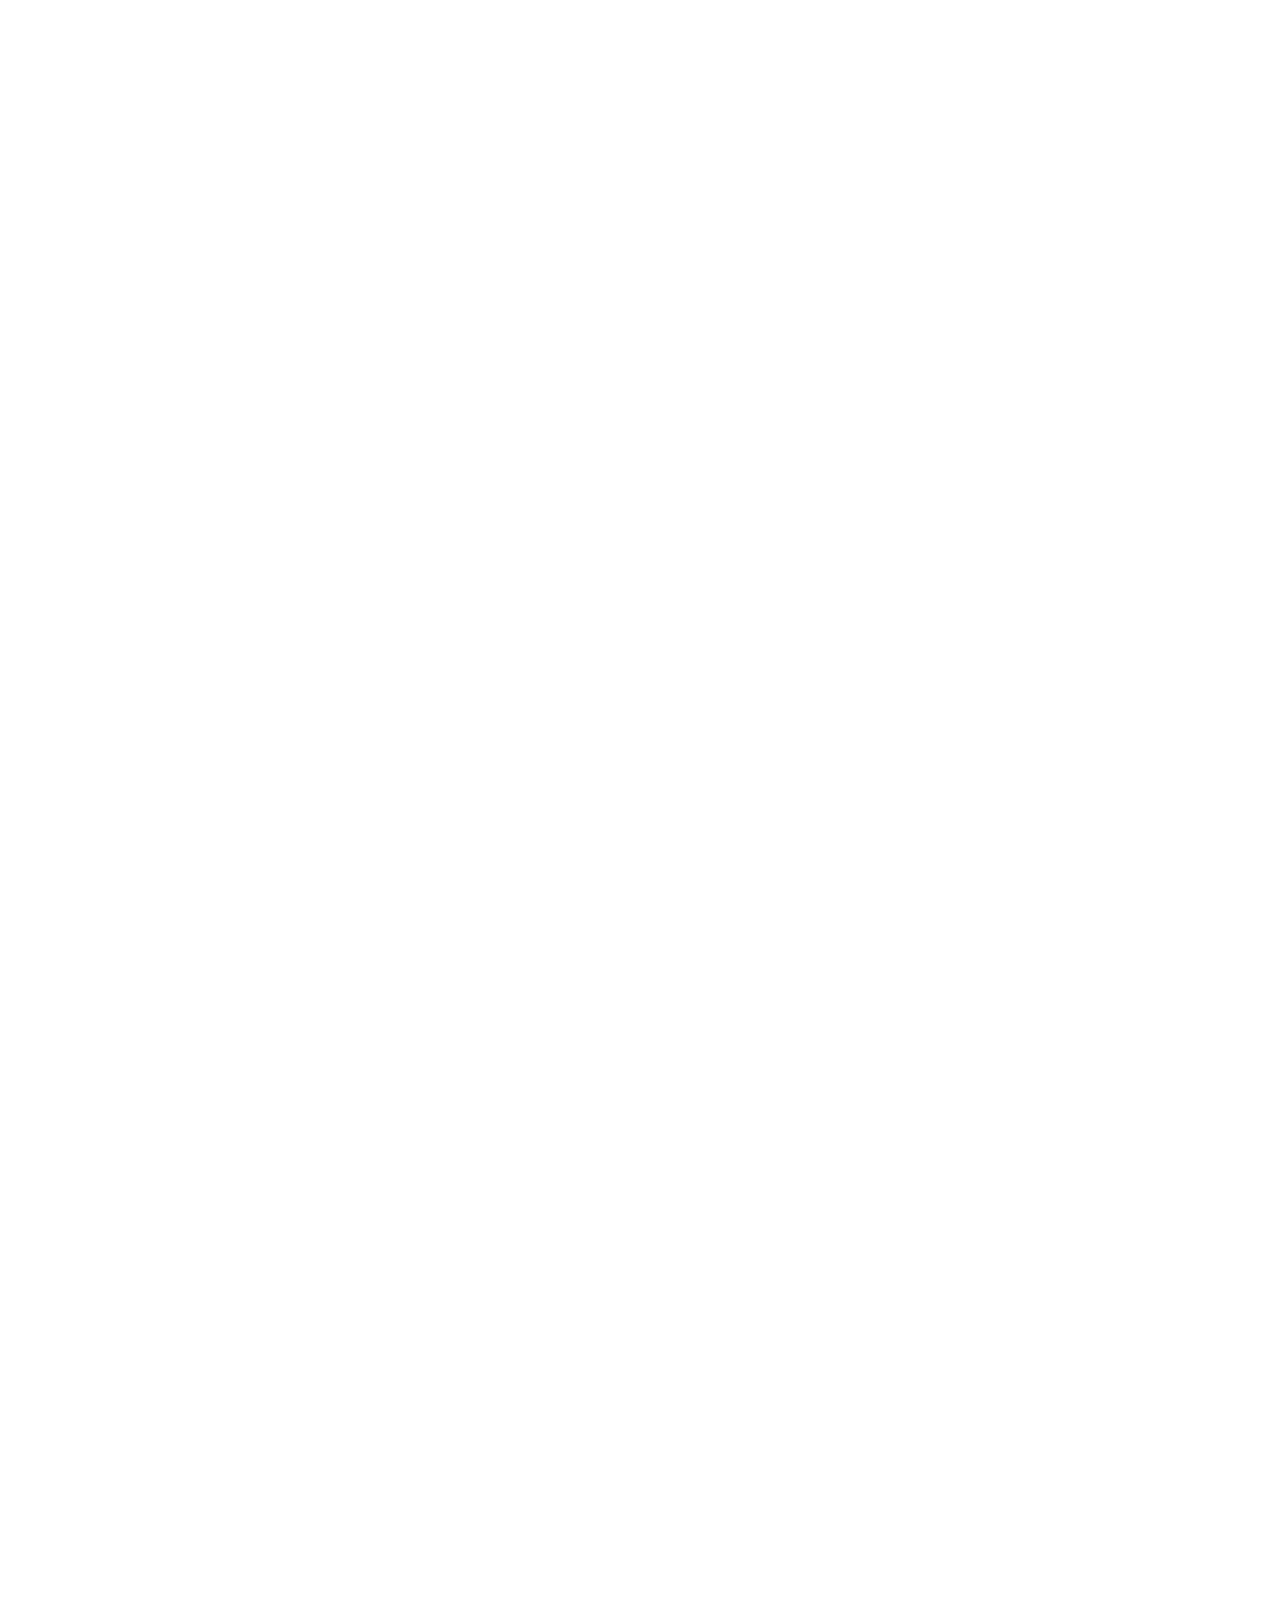
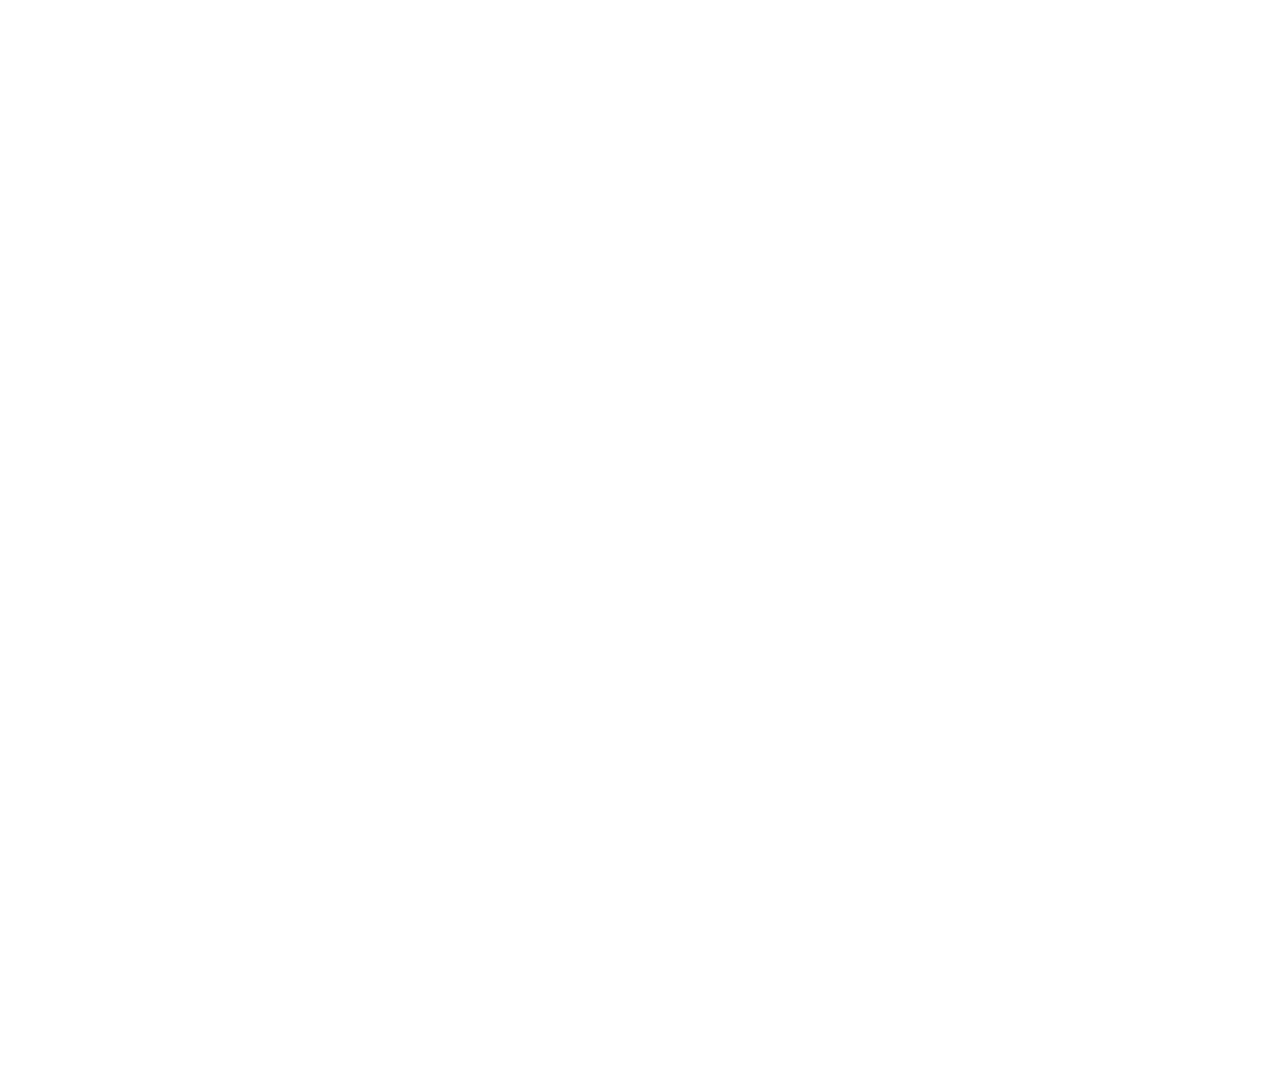
<file: aos-master/demo/simple.html>
<!DOCTYPE html>
<html>
  <head>
    <meta charset="utf-8">
    <title>AOS - Animate on scroll library</title>
    <meta name="viewport" content="width=device-width">
    <link rel="stylesheet" href="css/styles.css" />
    <link rel="stylesheet" href="../dist/aos.css" />
    <!--[if lt IE 9]>
    <script src="//html5shiv.googlecode.com/svn/trunk/html5.js"></script>
    <![endif]-->
  </head>
  <body>
    <div id="transcroller-body" class="aos-all">
      <div class="aos-item" data-aos="fade-up">
        <div class="aos-item__inner"><h3>1</h3></div>
      </div>
      <div class="aos-item" data-aos="fade-down">
        <div class="aos-item__inner"><h3>2</h3></div>
      </div>
      <div class="aos-item" data-aos="zoom-out-down">
        <div class="aos-item__inner"><h3>3</h3></div>
      </div>
      <div class="aos-item" data-aos="flip-down">
        <div class="aos-item__inner"><h3>4</h3></div>
      </div>
      <div class="aos-item" data-aos="flip-up">
        <div class="aos-item__inner"><h3>5</h3></div>
      </div>
      <div class="aos-item" data-aos="fade-down">
        <div class="aos-item__inner"><h3>6</h3></div>
      </div>
      <div class="aos-item" data-aos="fade-in">
        <div class="aos-item__inner"><h3>7</h3></div>
      </div>
      <div class="aos-item" data-aos="fade-down">
        <div class="aos-item__inner"><h3>8</h3></div>
      </div>
      <div class="aos-item" data-aos="fade-in">
        <div class="aos-item__inner"><h3>9</h3></div>
      </div>
      <div class="aos-item" data-aos="fade-down">
        <div class="aos-item__inner"><h3>10</h3></div>
      </div>
      <div class="aos-item" data-aos="fade-up">
        <div class="aos-item__inner"><h3>11</h3></div>
      </div>
      <div class="aos-item" data-aos="fade-down">
        <div class="aos-item__inner"><h3>12</h3></div>
      </div>
      <div class="aos-item" data-aos="fade-in">
        <div class="aos-item__inner"><h3>13</h3></div>
      </div>
      <div class="aos-item" data-aos="fade-up">
        <div class="aos-item__inner"><h3>14</h3></div>
      </div>
      <div class="aos-item" data-aos="fade-in">
        <div class="aos-item__inner"><h3>15</h3></div>
      </div>
      <div class="aos-item" data-aos="fade-up">
        <div class="aos-item__inner"><h3>16</h3></div>
      </div>
      <div class="aos-item" data-aos="fade-down">
        <div class="aos-item__inner"><h3>17</h3></div>
      </div>
      <div class="aos-item" data-aos="fade-up">
        <div class="aos-item__inner"><h3>18</h3></div>
      </div>
      <div class="aos-item" data-aos="zoom-out">
        <div class="aos-item__inner"><h3>19</h3></div>
      </div>
      <div class="aos-item" data-aos="fade-up">
        <div class="aos-item__inner"><h3>20</h3></div>
      </div>
      <div class="aos-item" data-aos="zoom-out">
        <div class="aos-item__inner"><h3>21</h3></div>
      </div>
      <div class="aos-item" data-aos="fade-in">
        <div class="aos-item__inner"><h3>22</h3></div>
      </div>
      <div class="aos-item" data-aos="zoom-out-up">
        <div class="aos-item__inner"><h3>23</h3></div>
      </div>
      <div class="aos-item" data-aos="zoom-out-down">
        <div class="aos-item__inner"><h3>24</h3></div>
      </div>
      <div class="aos-item" data-aos="fade-in">
        <div class="aos-item__inner"><h3>25</h3></div>
      </div>
      <div class="aos-item" data-aos="fade-in">
        <div class="aos-item__inner"><h3>26</h3></div>
      </div>
      <div class="aos-item" data-aos="fade-in">
        <div class="aos-item__inner"><h3>27</h3></div>
      </div>
      <div class="aos-item" data-aos="fade-in">
        <div class="aos-item__inner"><h3>28</h3></div>
      </div>
      <div class="aos-item" data-aos="fade-in">
        <div class="aos-item__inner"><h3>29</h3></div>
      </div>
      <div class="aos-item" data-aos="fade-in">
        <div class="aos-item__inner"><h3>30</h3></div>
      </div>
      <div class="aos-item" data-aos="fade-in">
        <div class="aos-item__inner"><h3>31</h3></div>
      </div>
      <div class="aos-item" data-aos="fade-in">
        <div class="aos-item__inner"><h3>32</h3></div>
      </div>
      <div class="aos-item" data-aos="fade-in">
        <div class="aos-item__inner"><h3>33</h3></div>
      </div>
      <div class="aos-item" data-aos="fade-in">
        <div class="aos-item__inner"><h3>34</h3></div>
      </div>
      <div class="aos-item" data-aos="fade-in">
        <div class="aos-item__inner"><h3>35</h3></div>
      </div>
      <div class="aos-item" data-aos="fade-in">
        <div class="aos-item__inner"><h3>36</h3></div>
      </div>
      <div class="aos-item" data-aos="fade-in">
        <div class="aos-item__inner"><h3>37</h3></div>
      </div>
      <div class="aos-item" data-aos="fade-in">
        <div class="aos-item__inner"><h3>38</h3></div>
      </div>
      <div class="aos-item" data-aos="fade-in">
        <div class="aos-item__inner"><h3>39</h3></div>
      </div>
      <div class="aos-item" data-aos="fade-in">
        <div class="aos-item__inner"><h3>40</h3></div>
      </div>
      <div class="aos-item" data-aos="fade-in">
        <div class="aos-item__inner"><h3>41</h3></div>
      </div>
      <div class="aos-item" data-aos="fade-in">
        <div class="aos-item__inner"><h3>42</h3></div>
      </div>
    </div>

    <script src="../dist/aos.js"></script>
    <script>
      AOS.init({
        easing: 'ease-in-out-sine'
      });
    </script>

    <!-- <script src="//cdnjs.cloudflare.com/ajax/libs/require.js/2.1.11/require.min.js"></script>
    <script>
      requirejs.config({
          baseUrl: '../dist',
      });

      require(['aos'], function(AOS){
          AOS.init({
              easing: 'ease-in-out-sine'
          });
      });
    </script> -->
  </body>
</html>
</file>
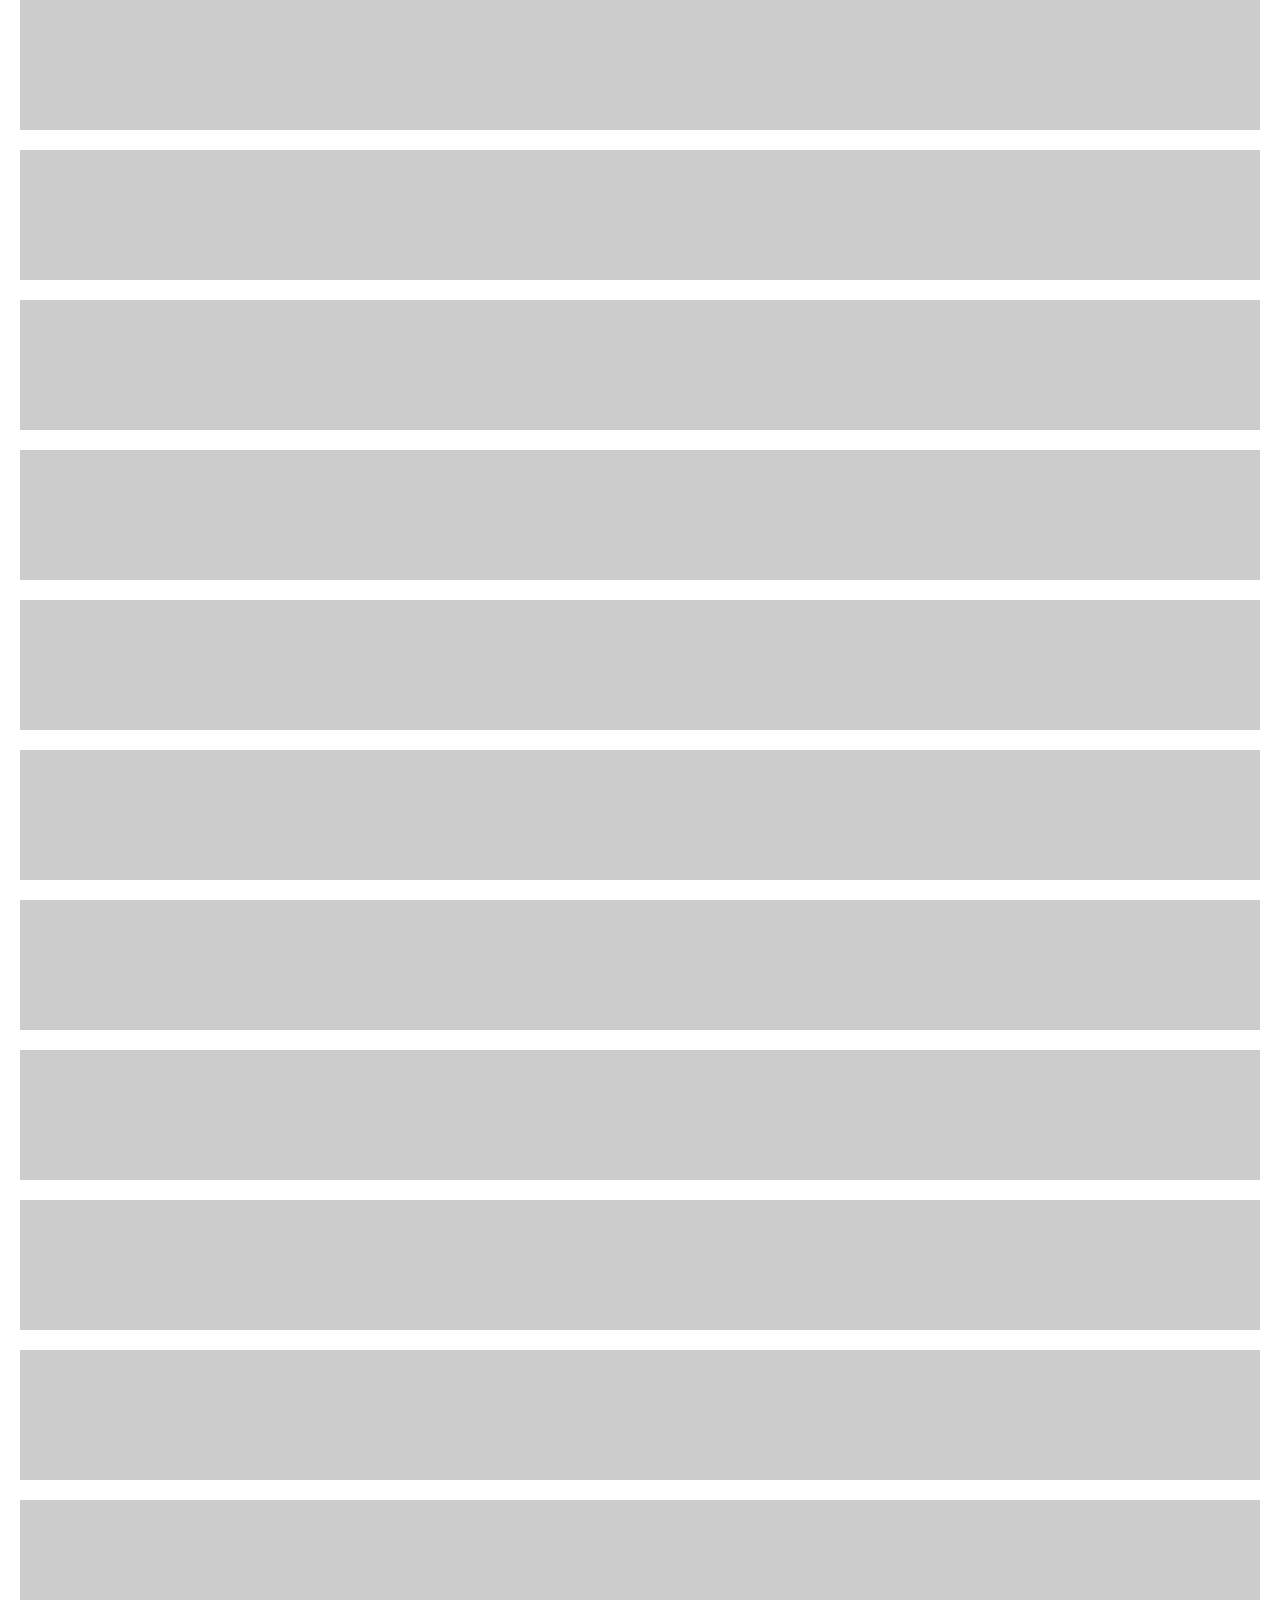
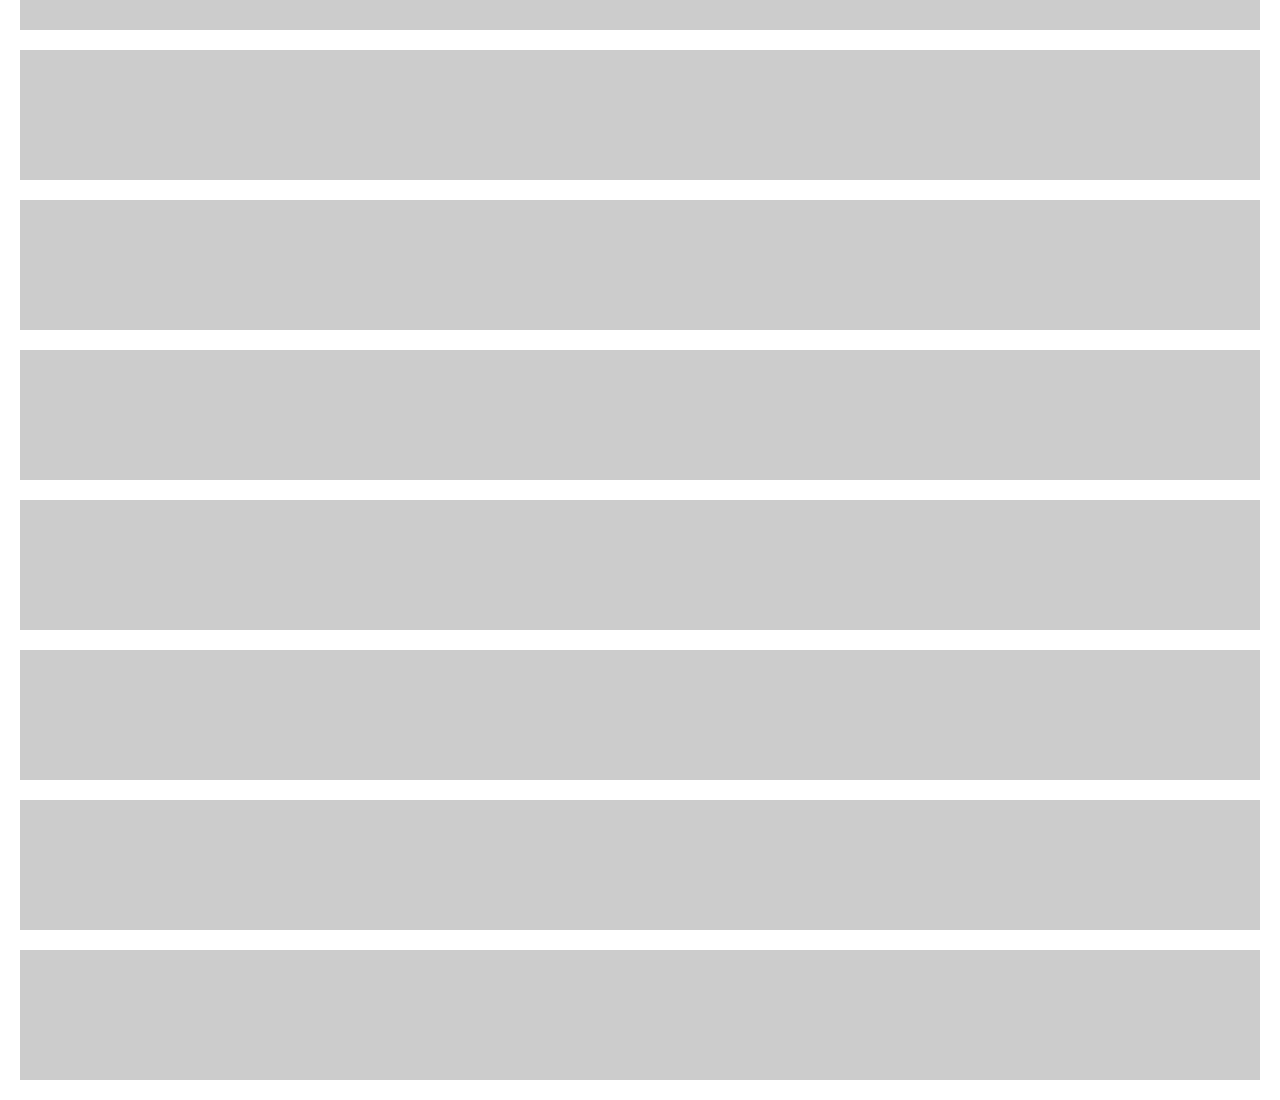
<file: aos-master/test/fixtures/aos-offset.fixture.html>
<!DOCTYPE html>
<html>
  <head>
    <title></title>
    <style type="text/css">
      * {box-sizing: border-box;}
      body {
        margin: 0; padding: 0 20px; text-align: center;
      }
      .aos-item {
        width: 100%; height: 130px; margin: 0 0 20px 0; background: #ccc;
      }
    </style>
  </head>
  <body class="body">
    <div class="aos-item aos-item--1" data-aos-offset="50" data-aos="fade"></div>
    <div class="aos-item aos-item--2" data-aos-offset="50" data-aos="fade-up"></div>
    <div class="aos-item aos-item--3" data-aos-offset="50" data-aos="fade-down"></div>
    <div class="aos-item aos-item--4" data-aos-offset="50" data-aos="fade-left"></div>
    <div class="aos-item aos-item--5" data-aos-offset="50" data-aos="fade-right"></div>
    <div class="aos-item aos-item--6" data-aos-offset="50" data-aos="flip-up"></div>
    <div class="aos-item aos-item--7" data-aos-offset="50" data-aos="flip-down"></div>
    <div class="aos-item aos-item--8" data-aos-offset="50" data-aos="flip-left"></div>
    <div class="aos-item aos-item--9" data-aos-offset="50" data-aos="flip-right"></div>
    <div class="aos-item aos-item--10" data-aos-offset="50" data-aos="zoom-in"></div>
    <div class="aos-item aos-item--11" data-aos-offset="50" data-aos="zoom-in-up"></div>
    <div class="aos-item aos-item--12" data-aos-offset="50" data-aos="zoom-in-down"></div>
    <div class="aos-item aos-item--13" data-aos-offset="50" data-aos="zoom-in-left"></div>
    <div class="aos-item aos-item--14" data-aos-offset="50" data-aos="zoom-in-right"></div>
    <div class="aos-item aos-item--15" data-aos-offset="50" data-aos="slide-up"></div>
    <div class="aos-item aos-item--16" data-aos-offset="50" data-aos="slide-down"></div>
    <div class="aos-item aos-item--17" data-aos-offset="50" data-aos="slide-left"></div>
    <div class="aos-item aos-item--18" data-aos-offset="50" data-aos="slide-right"></div>
  </body>
</html>
</file>
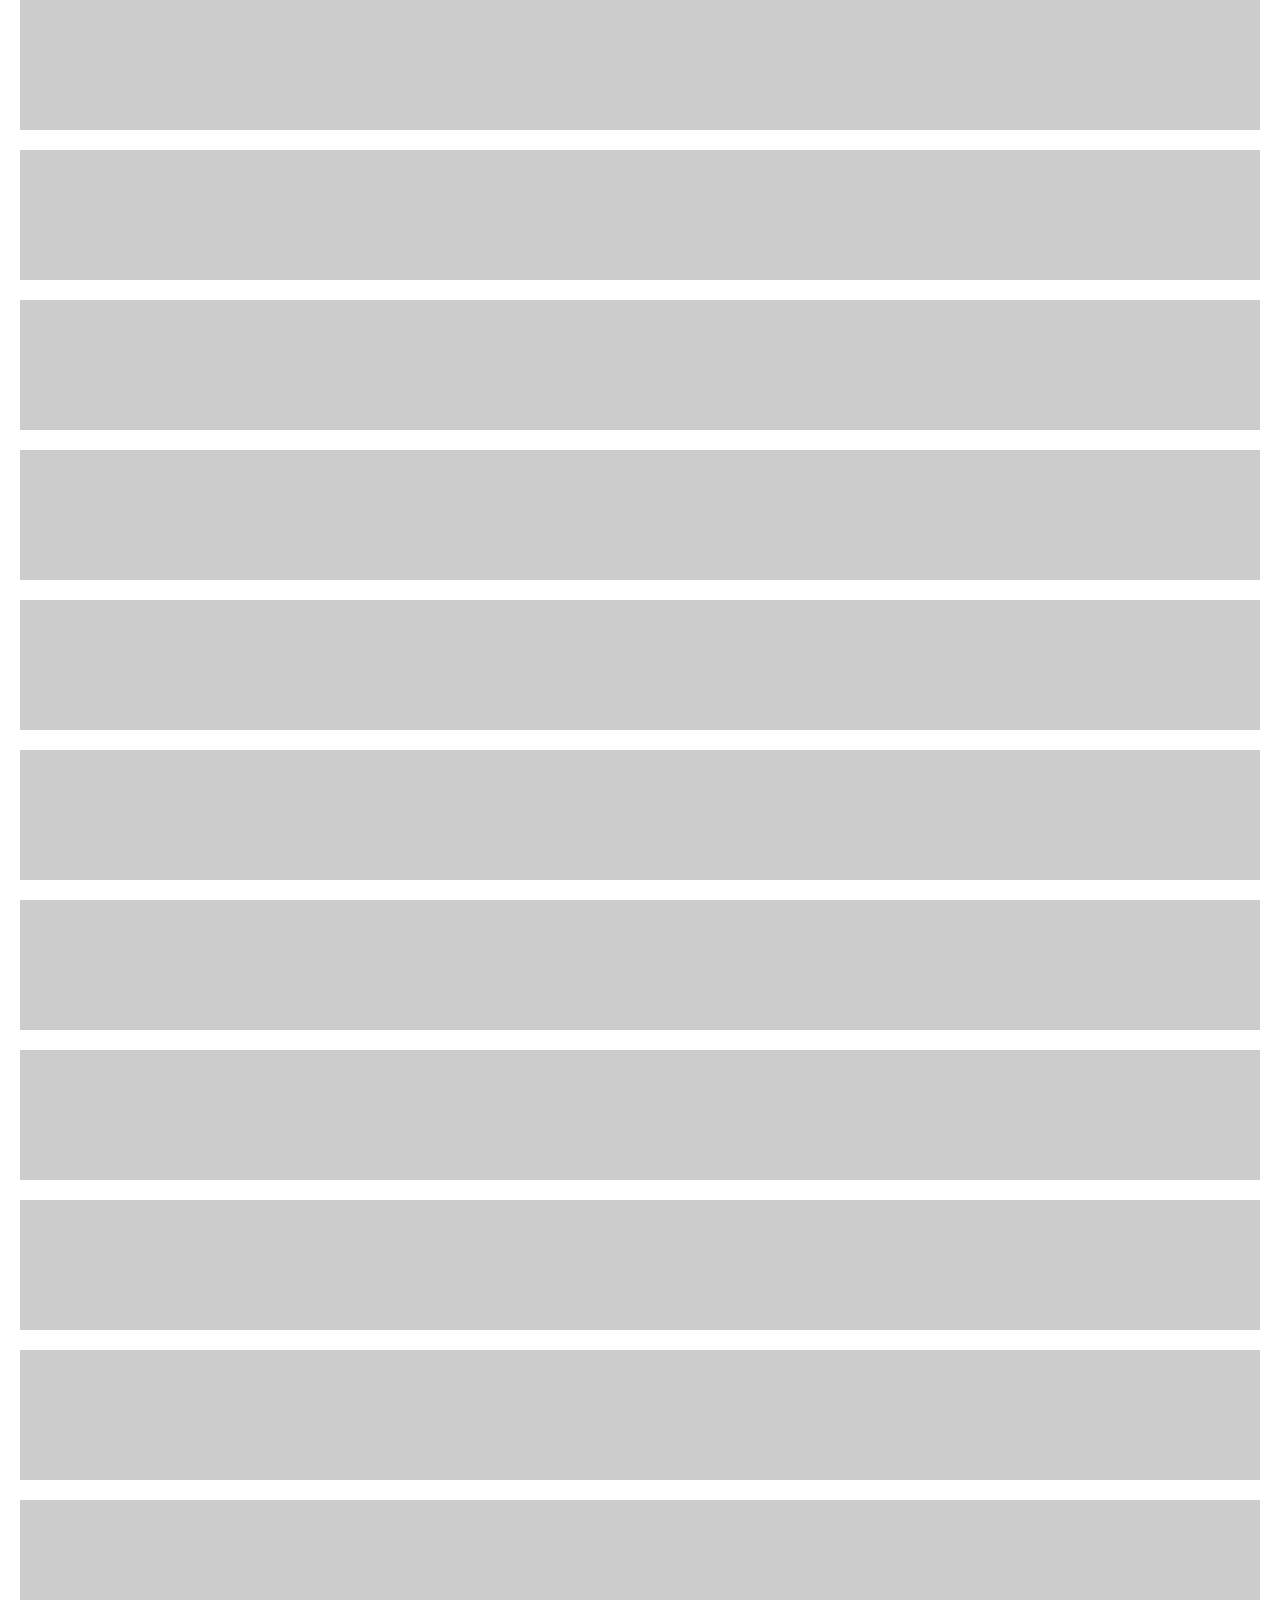
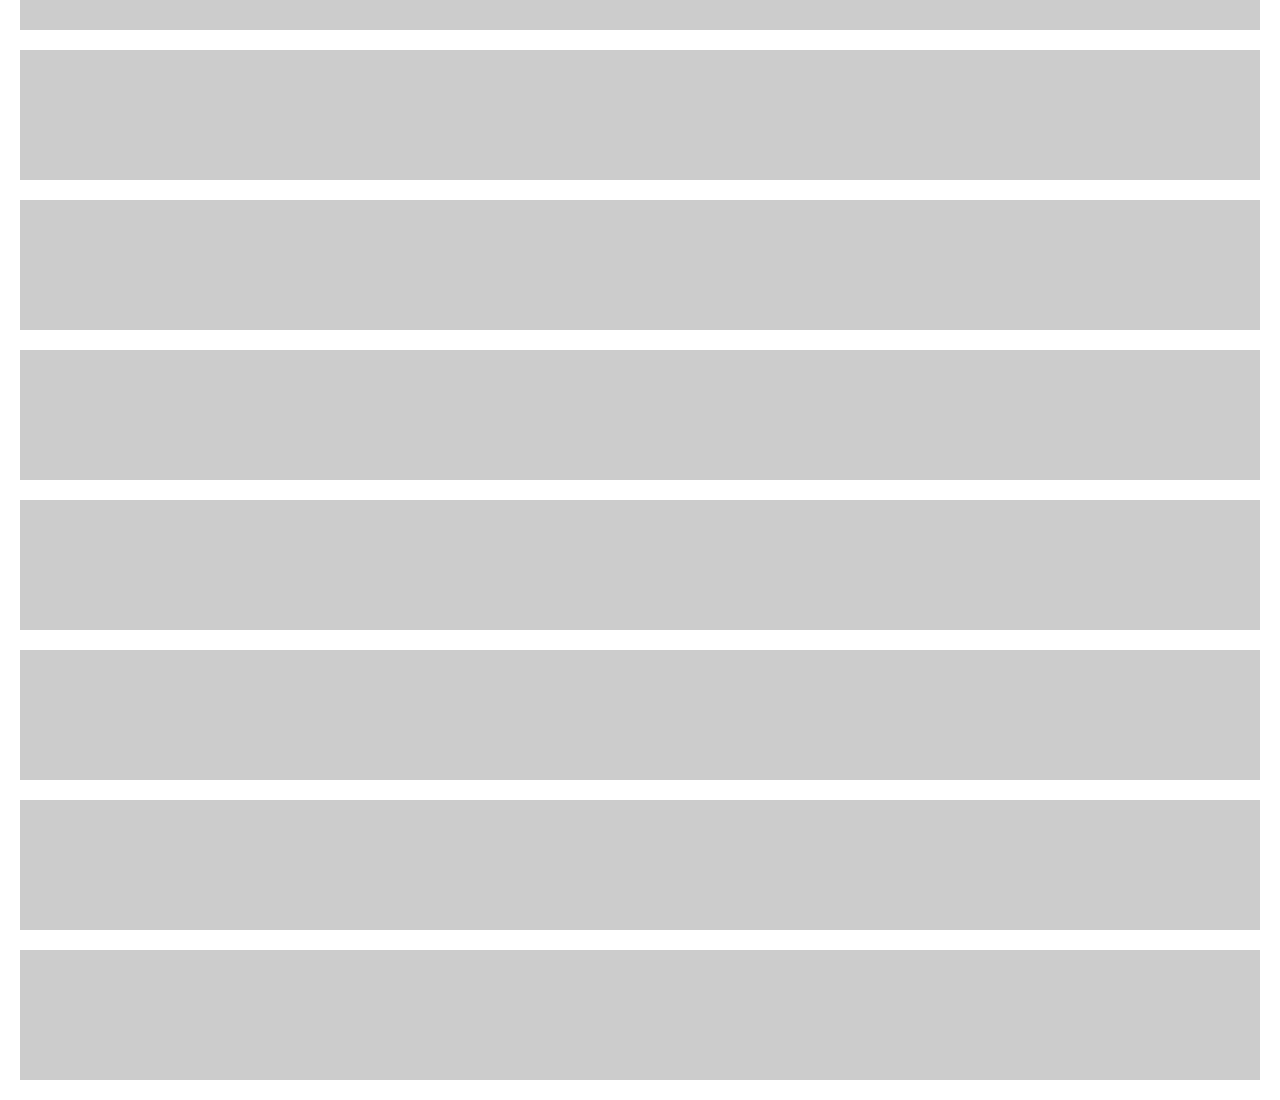
<file: aos-master/test/fixtures/aos.fixture.html>
<!DOCTYPE html>
<html>
  <head>
    <title></title>
    <style type="text/css">
      * {box-sizing: border-box;}
      body {
        margin: 0; padding: 0 20px; text-align: center;
      }
      .aos-item {
        width: 100%; height: 130px; margin: 0 0 20px 0; background: #ccc;
      }
    </style>
  </head>
  <body class="body">
    <div class="aos-item aos-item--1" data-aos="fade"></div>
    <div class="aos-item aos-item--2" data-aos="fade-up"></div>
    <div class="aos-item aos-item--3" data-aos="fade-down"></div>
    <div class="aos-item aos-item--4" data-aos="fade-left"></div>
    <div class="aos-item aos-item--5" data-aos="fade-right"></div>
    <div class="aos-item aos-item--6" data-aos="flip-up"></div>
    <div class="aos-item aos-item--7" data-aos="flip-down"></div>
    <div class="aos-item aos-item--8" data-aos="flip-left"></div>
    <div class="aos-item aos-item--9" data-aos="flip-right"></div>
    <div class="aos-item aos-item--10" data-aos="zoom-in"></div>
    <div class="aos-item aos-item--11" data-aos="zoom-in-up"></div>
    <div class="aos-item aos-item--12" data-aos="zoom-in-down"></div>
    <div class="aos-item aos-item--13" data-aos="zoom-in-left"></div>
    <div class="aos-item aos-item--14" data-aos="zoom-in-right"></div>
    <div class="aos-item aos-item--15" data-aos="slide-up"></div>
    <div class="aos-item aos-item--16" data-aos="slide-down"></div>
    <div class="aos-item aos-item--17" data-aos="slide-left"></div>
    <div class="aos-item aos-item--18" data-aos="slide-right"></div>
  </body>
</html>
</file>
<file: css/style.css>
@charset "utf-8";
/* CSS Document */

* { margin: 0;
	padding: 0;
	box-sizing: border-box;
}
	
@import url('https://fonts.googleapis.com/css2?family=Open+Sans:wght@417&display=swap');
body {
		background : /*white;*/#060606;
		font-family: 'Open Sans';	
	 }
 
/*-----------------TULISAN--------------------------*/

a {text-decoration: none;
	 color: #E4E4E4;;
	}

a:hover{
	color: #E4BE05;
}


p {	
  	text-align: justify;
	font-family: Open Sans;
	margin: 0 2%;
	margin-top: 2%;
	color: #CDCDCD;
	}
	 
h1,h2,h3,h4,h5,h6{color:#E4E4E4;}

h1{font-size: 40px;}
h2{font-size: 30px;}
h3{font-size: 25px;}
h4{font-size: 20px;}
h5{font-size: 15px;}
h6{font-size: 10px;}

.bold{
	font-weight: bold;
}
.italic{
	font-style: italic;
}

/*-------------------NAVIGASI-------------------*/		

nav {
	display: flex;
	justify-content: space-around;
	align-items: center;
	min-height: 8vh;
	width: 100%;
	top: 14px;
	background: transparent;
	position: fixed;
	z-index: 100;
}

.scrolling-active{
	background:#292825;
	box-shadow: 0 3px 1rem rgba(0, 0, 0, 0.1);
	top: 0;
}

.logo{
	margin-left: 21px;

}

.logo img{
	float: right;
	width:200px;
	height:56px;
}

.nav-links{
	display: flex;
	justify-content: space-around;
	width: 36%;
}

.nav-links li{
	list-style: none;
}

.nav-links li:hover a{
	color: #292825;
	background-color:#E4BE05;
	transition: 0.5s;
	padding: 19px;
}


.burger{
	display: none;
}

.burger div{
	width: 25px;
	height: 3px;
	margin: 5px;
	background-color:#E4E4E4;
}


/* Rotate first bar */
.change .line1 {
	transform: rotate(-45deg) translate(-5px, 6px) ;
  }
  
  /* Fade out the second bar */
  .change .line2 {
	opacity: 0;
  }
  
  /* Rotate last bar */
  .change .line3 {
	transform: rotate(45deg) translate(-5px, -6px) ;
  }

@media screen and (max-width:1024px){
	.nav-links {
		width: 60%;
	}
}

@media screen and (max-width:768px){
	body{
		
	}

	.slide-dot{
		display: none;
	}

	.section-content{
		margin-left: -10%;
	}

	.container{
		margin-left: 2rem;
		margin-bottom: 500px;
		width: 100px;
	}
	.content-description{
		width: 380px;
		background: none;
		flex-direction: column;
		align-content: space-between;
	}

	.content-description>.description{
		text-align: center;
		width: 385px;
		padding: 20px;
		background: #141414;
	}


	.nav-links{
		display: flex;
		position: absolute;
		right: 0px;
		height: 92vh;
		top: 8vh;
		background:#292825;
		flex-direction: column;
		align-items: center;
		width: 100%;
		transform: translateX(100%);
		transition: 0.3s ease-in;
		
	}

	.nav-links li{
		opacity: 0;
	}


	.logo{
		margin: auto;
	}

	.burger{
		display: block;
		cursor: pointer;
	}

	.nav-active{
		transform: translateX(0%);
	}

	@keyframes navLinkFade {
		from{
			opacity: 0;
			transform: translateX(50px);
		}
		to{
			opacity: 1;
			transform: translateX(0px);
		}
	}
}


/*----------------------CAROUSEL----------------------*/
.mySlides {display: none}

/* Slideshow container */
.slideshow-container {
	width: 100%;
	position: relative;
	margin: auto;
}

.slideshow-testimonial{
	width: 80%;
	position: relative;
	margin: auto;
}

/* Next & previous buttons */
.prev, .next {
	cursor: pointer;
	position: absolute;
	top: 50%;
	width: auto;
	padding: 16px;
	margin-top: -22px;
	color: white;
	font-weight: bold;
	font-size: 18px;
	transition: 0.6s ease;
	border-radius: 0 3px 3px 0;
	user-select: none;
}

/* Position the "next button" to the right */
.next {
  	right: 0;
  	border-radius: 3px 0 0 3px;
}

/* On hover, add a black background color with a little bit see-through */
.prev:hover, .next:hover {
  	background-color: rgba(0,0,0,0.8);
}

/* Caption text */
.text {
  	color: #f2f2f2;
  	font-size: 15px;
  	padding: 8px 12px;
  	position: absolute;
  	bottom: 8px;
  	width: 100%;
 	text-align: center;
}

/* Number text (1/3 etc) */
.numbertext {
  	color: #f2f2f2;
  	font-size: 12px;
  	padding: 8px 12px;
  	position: absolute;
  	top: 0;
}

/* The dots/bullets/indicators */
.slide-dot{
	position: absolute;
	bottom: 30px;
    left: 45.5%;
}

.dot {
	cursor: pointer;
	height: 4px;
	width: 30px;
	margin: 0 2px;
	background-color: #bbb;
	transform: translateX(-50%);
	display: inline-block;
	transition: 0.6s ease;	
}

.active, .dot:hover {
  	background-color: #717171;
}

/* Fading animation */
.fade {
  	-webkit-animation-name: fade;
  	-webkit-animation-duration: 1.5s;
  	animation-name: fade;
  	animation-duration: 1.5s;
}

@-webkit-keyframes fade {
  	from {opacity: .4} 
  	to {opacity: 1}
}

@keyframes fade {
  	from {opacity: .4} 
  	to {opacity: 1}
}

/* On smaller screens, decrease text size */
@media only screen and (max-width: 300px) {
  .prev, .next,.text {font-size: 11px}

}

.section-testimonial{

}

.container-testimonial{
	width: 100%;
	height: 100vh;
	display: flex;
	justify-content: center;
	align-items: center;
	text-align: center;
}

/*---------------GAMBAR----------------------*/
.logo-resto{
	width: 160px;
	margin-left: auto;
	margin-right: auto;
	margin-top: 17px;
	margin-bottom: 8px;
	display: block;
}


/*---------------LOGIN------------------------*/
.kotak-login{
border: 3px solid #FFE047;
border-radius: 10px;
width: 30vw;
margin-top: 8%;
margin-left: 35%;
padding: 30px 20px;
}

.form-login{
	background: #ffffff;
	border-radius: 5px;
	width: 90%;
	height: 30px;
	margin-bottom: 20px;
	text-align: center;
}

.btn-masuk{
	background: #060606;
	color: #FFE047;
	padding: 8px;
	width: 100%;
	border: none;
	font-size: 15px;
}

.btn-masuk:hover{
	background:#FFE047;
	color: #CDCDCD;
	transition: 0.5s;
}


.btn-batal{
	background: #060606;
	color: #FFE047;
	padding: 8px;
	width: 100%;
	border: none;
	font-size: 15px;
}

.btn-batal:hover{
	background: rgb(253, 8, 8);
	transition: 0.5s;
}


/*---------------KONTEN-------------------------------*/

/*--------------HERO IMAGE INDEX-----------------*/
#hero-index{
	width: 100%;
	height: 100vh;
	display: flex;
	justify-content: center;
	align-items: center;
	text-align: center;
	background-image: linear-gradient(rgba(0, 0, 0, 0.4), rgba(0, 0, 0, 0.5)), url('../gambar/carousel-kaarage.jpg');
	background-size: cover;
	background-position: center center;
	background-repeat: no-repeat;
	background-attachment: fixed;
}

#hero-index h1{
	margin-bottom: 7px;
	font-size: 2rem;
}

#hero-index p{
	width: 60%;
	margin: 30px auto;
	text-align: center;
	word-spacing: 3px;
	font-size: 1.2em;
}

#hero-index .btn{
	display: inline-block;
	width: 160px;
	border: 3px solid #FFE047;
	border-radius: 25px;
	padding: 12px;
	margin: 0 12px;
	color: #FFE047;
	font-family: sans-serif;
	font-size: 13px;
	text-transform: uppercase;
}

#hero-index .btn:hover{
	background: #FFE047;
	color: #292825;
	transition: 0.5s;
}

/*------------------ ABOUT US ---------------------------------*/
/*------------------HERO ABOUT US-----------------------------*/
#hero-aboutus{
	width: 100%;
	height: 100vh;
	display: flex;
	justify-content: center;
	align-items: center;
	text-align: center;
	background-image: linear-gradient(rgba(0, 0, 0, 0.4), rgba(0, 0, 0, 0.5)), url('../gambar/Profile/Redbird_Downtown-Los-Angeles_Staff-1200x675.jpg');
	background-size: cover;
	background-position: center center;
	background-repeat: no-repeat;
	background-attachment: fixed;
}

#hero-aboutus h1{
	margin-bottom: 7px;
	font-size: 2rem;
}

#hero-aboutus p{
	width: 60%;
	margin: 30px auto;
	text-align: center;
	word-spacing: 3px;
	font-size: 1.2em;
}

#hero-aboutus .btn{
	display: inline-block;
	width: 160px;
	border: 3px solid #FFE047;
	border-radius: 25px;
	padding: 12px;
	margin: 0 12px;
	color: #FFE047;
	font-family: sans-serif;
	font-size: 13px;
	text-transform: uppercase;
}

#hero-aboutus .btn:hover{
	background: #FFE047;
	color: #292825;
	transition: 0.5s;
}

/*----------------- PROFILE --------------------------*/
.container-profile{
	width: 100%;
	margin-top: 8em;
	padding: 2%;
	background: none;
}

.section-profile{
	display: flex;
	width: 100%;
	justify-content: space-evenly;
	align-content: center;
	flex-wrap: wrap;
	background: none;
	gap: 1rem;
}


.profile{
	flex-basis: 300px;
	background: #141414;
	padding: 20px 1px;
	margin-bottom: 2em;
	
}

.profile .pict{
	background: none;
	margin-bottom: 8%;
	background: none;
}

.bulat-profile{
	border-radius: 50%;
	width: 200px;
	max-width: 300px;
}

.profile img{
	margin-left: 15%;
}

.profile h4{
	text-align: center;
	padding: 5px;
}

.profile p{
	color: #FFE047;
	text-align: center;
	font-size: 16px;
}

.profile-footer{
	margin-top: 5%;
	text-align: center;
}

/*----------------- REVIEW --------------------------*/
.container-review{
	width: 100%;
	margin-top: 8em;
	padding: 2%;
	background: none;
}

.section-review{
	display: flex;
	width: 100%;
	justify-content: space-evenly;
	align-content: center;
	flex-wrap: wrap;
	background: none;
	gap: 1rem;
}


.review{
	flex-basis: 300px;
	background: #141414;
	margin-bottom: 2em;
	padding: 20px;
}

.review .pict{
	background: none;
	margin-bottom: 8%;
	background: none;
}

.bulat-review{
	border-radius: 50%;
	width: 10rem;
}

.review img{
	margin-left: 60px;
	width: 150px;
	height: 150px;
}

.review h4{
	text-align: center;
	padding: 5px;
}

.comment{
	width: 100%;
	background: none;
}

.review p{
	text-align: center;
	color: #717171;
	font-size: 16px;
}

.review-star{
	margin-top: 12%;
	margin-bottom: 12%;
	text-align: center;
}

/*------------------CONTACT-----------------------------------*/
/*------------------HERO CONTACT-----------------------------*/
#hero-contact{
	width: 100%;
	height: 100vh;
	display: flex;
	justify-content: center;
	align-items: center;
	text-align: center;
	background-image: linear-gradient(rgba(0, 0, 0, 0.4), rgba(0, 0, 0, 0.5)), url('../gambar/telephone.jpg');
	background-size: cover;
	background-position: center center;
	background-repeat: no-repeat;
	background-attachment: fixed;
}

#hero-contact h1{
	margin-bottom: 7px;
	font-size: 2rem;
}


#hero-contact p{
	width: 60%;
	margin: 30px auto;
	text-align: center;
	word-spacing: 3px;
	font-size: 1.2em;
}

#hero-contact .btn{
	display: inline-block;
	width: 160px;
	border: 3px solid #FFE047;
	border-radius: 25px;
	padding: 12px;
	margin: 0 12px;
	color: #FFE047;
	font-family: sans-serif;
	font-size: 13px;
	text-transform: uppercase;
}

#hero-contact .btn:hover{
	background: #FFE047;
	color: #292825;
	transition: 0.5s;
}

.lokasi{
	background: none;
	width: 100%;
	margin-top: 4%;
}

.lokasi h1{
	text-align: center;
	padding: 25px;
}

/*------------------MEMBERSHIP----------------------------*/
#hero-member{
	width: 100%;
	height: 100vh;
	display: flex;
	justify-content: center;
	align-items: center;
	text-align: center;
	background-image: linear-gradient(rgba(0, 0, 0, 0.4), rgba(0, 0, 0, 0.5)), url('../gambar/membership.png');
	background-size: cover;
	background-position: center center;
	background-repeat: no-repeat;
	background-attachment: fixed;
}

#hero-member h1{
	margin-bottom: 7px;
	font-size: 2rem;
}


#hero-member p{
	width: 60%;
	margin: 30px auto;
	text-align: center;
	word-spacing: 3px;
	font-size: 1.2em;
}

#hero-member .btn{
	display: inline-block;
	width: 160px;
	border: 3px solid #FFE047;
	border-radius: 25px;
	padding: 12px;
	margin: 0 12px;
	color: #FFE047;
	font-family: sans-serif;
	font-size: 13px;
	text-transform: uppercase;
}

#hero-member .btn:hover{
	background: #FFE047;
	color: #292825;
	transition: 0.5s;
}

/*------------------SECTION CONTENT-----------------------*/
.section-content{
	background: none;
	padding: 8rem 2rem;
}

.container{
  max-width: 100%;
  height: 100%;
  background: #141414;
  
}

.content-description{
	display: flex;

}

.content-description >.content-img1{
	max-width: 100%;
	max-height: 95%;
	margin-right: 2rem;
}

.content-description>.content-img1>img{
	width: 24rem;
	height: 33rem;
}

.content-description>.description{
	flex: 1;
}

.description h1{
	color: #FFE047;
	padding: 63px 12px 10px;
}

.description p{
	width: 90%;
	line-height: 35px;
	font-style: none;
	font-size: 1rem;
	padding: 3px 1px;
	margin-bottom: 4%;
}

.btn-desc{
	min-width: 75px;
	border: 3px solid #FFE047;
	border-radius: 25px;
	padding: 12px;
	margin-left: 2%;
	color: #FFE047;
	font-family: sans-serif;
	font-size: 13px;
	text-transform: uppercase;
}

.btn-desc:hover{
	background: #FFE047;
	color: #292825;
	transition: 0.5s;
}

.konten2{
	font-family: Open Sans;
	margin-left: 3%;
	padding: 18px;
	width: 90%;
}


.isi-konten2{
	background: none;
	width: 100%;
	margin-bottom: 6%;
}

.isi-konten2 h2{
	padding: 20px 19px;

}

.isi-konten2 p {
	font-size: 20px;
	padding: 1px;
}

/*----------------- MENU MAKANAN ------------------------------*/
.container-menu{
	width: 100%;
	margin-top: 8em;
	padding: 2%;
	background: none;
}

.judul-menu h1{
	text-align: center;
	margin-bottom: 1em;
}


.menu-section{
	display: flex;
	flex-wrap: wrap;
	justify-content: space-between;
	margin: 8% 5%;
	background: none;
}

.menu-makanan{
	flex-basis: 380px;
	margin-bottom: 3em;
}


.menu-makanan h2{
	color: #FFE047;
	margin-bottom: 20px;
	text-align: center;
}


.menu-makanan img{
	margin-left: 10%;
	margin-right: 10%;
}

.img-makanan{
	max-width: 300px;
	height: 250px;
}

.menu-makanan p{
	text-align: center;
	font-size: 20px;
	padding: 5px;
}


.menu-makanan .btn{
	display: block;
	width: 100px;
	border: 3px solid #FFE047;
	border-radius: 25px;
	margin-top: 19px;
	margin-left: auto;
	margin-right: auto;
	padding: 12px;
	color: #FFE047;
	font-family: sans-serif;
	text-align: center;
}

.menu-makanan .btn:hover{
	background: #FFE047;
	color: #292825;
	transition: 0.5s;
}


/*---------------. FOOTER----------------------------*/
.footer{
 	display: flex;
 	background: #141414;
 	width: 100%;
 	margin-top: 4%;
}
.content-footer2{
	margin-top: 1%;
	margin-left: 3%;
	margin-right: 3%;
	background: none;
	text-align: center;
	width: 100%;
}
.content-footer2 p{
	font-size: 15px;
	padding: 1px;
	text-align: center;
}

.socialmedia{
	font-size: 18px;
	display: inline-block;
	background: #46423b;
	line-height: 1;
	padding: 8px 0;
	margin-top: 2%;
	margin-right: 4px;
	border-radius: 50%;
	text-align: center;
	width: 36px;
	height: 36px;
	transition: 0.3s
}
</file>
<file: aos-master/demo/css/styles.css>
body {
  font-family: Helvetica,Tahoma;
}

*,
*:before,
*:after {
  box-sizing: border-box;
}

.aos-all {
  width: 1000px;
  max-width: 98%;
  margin: 10vh auto 0 auto;
}

.aos-item {
  display: inline-block;
  float: left;
  width: 33.3333%;
  height: 300px;
  padding: 20px;
}

.aos-item__inner {
  position: relative;
  width: 100%;
  height: 100%;
  float: left;
  background: #1da4e2;
  line-height: 260px;
  text-align: center;
  color: #fff;
}

@media screen and (max-width: 800px) {
  .aos-item {
    width: 50%;
  }
}
</file>
